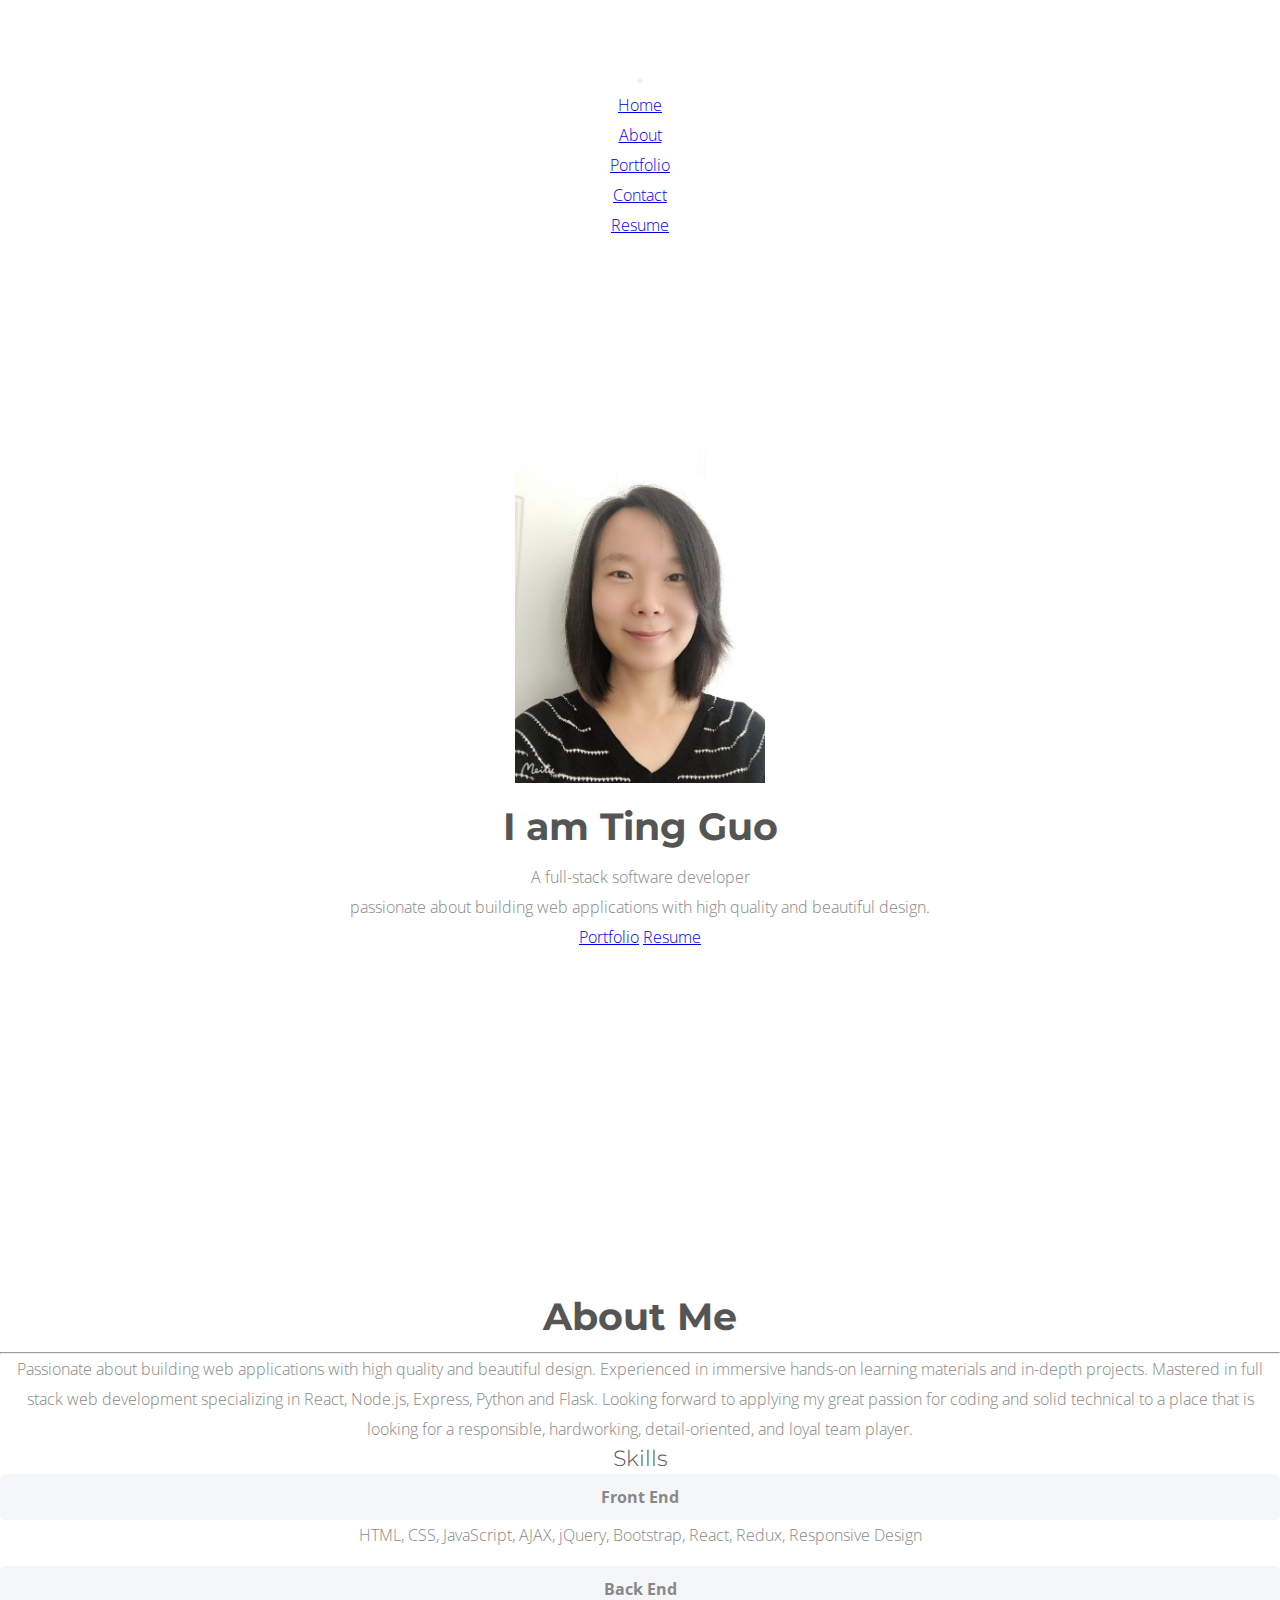
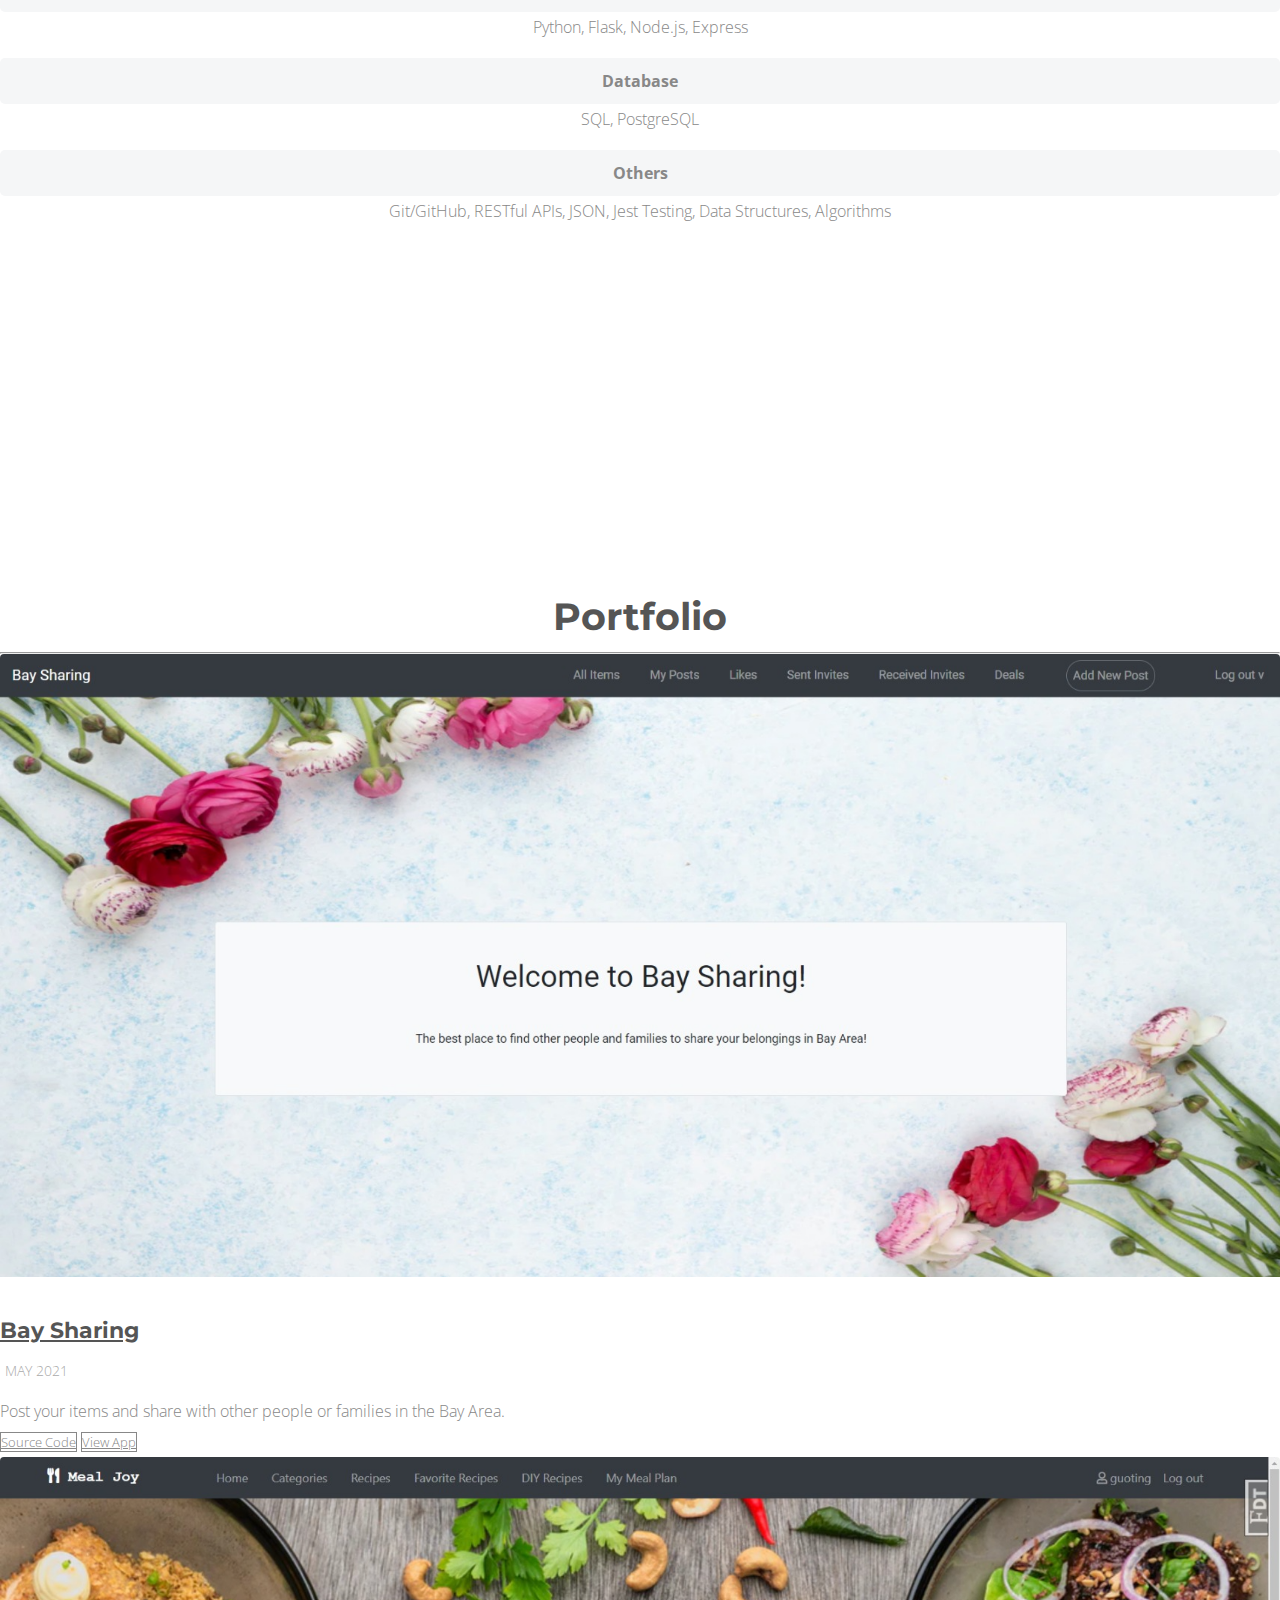
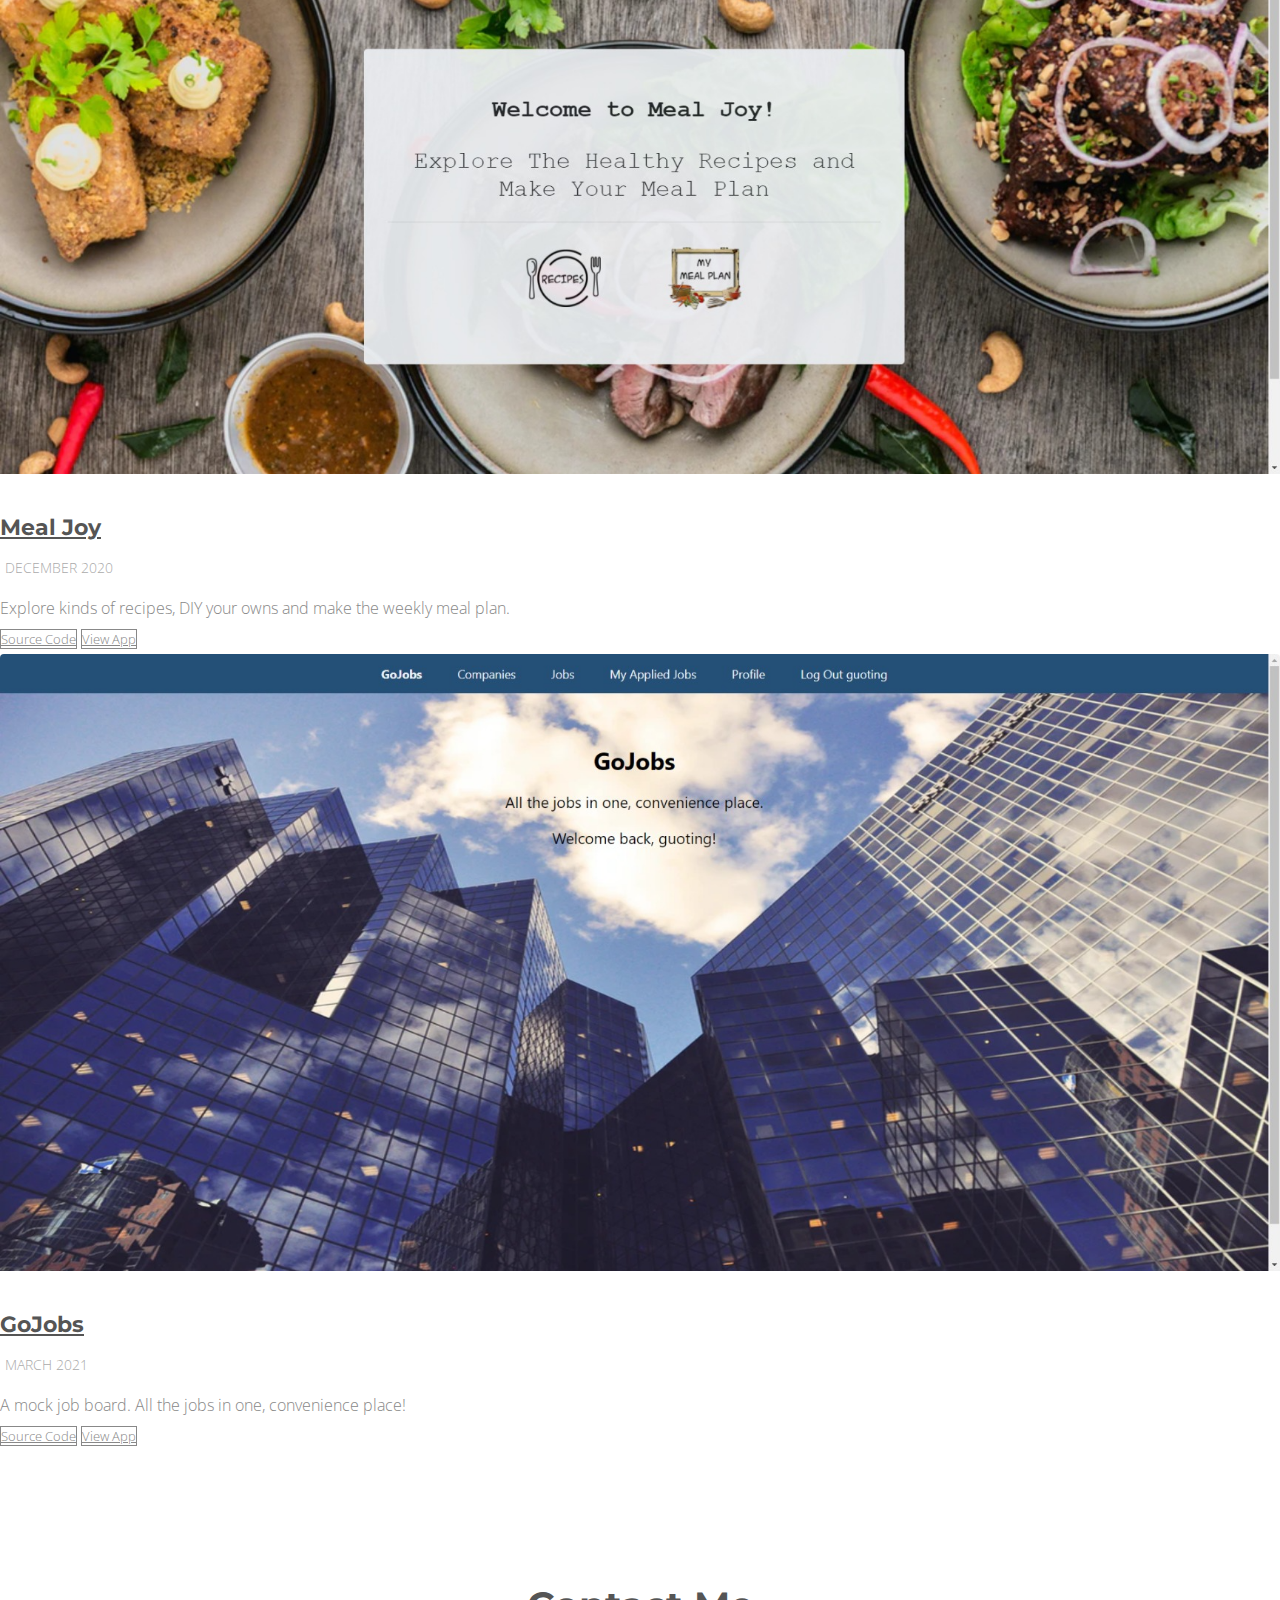
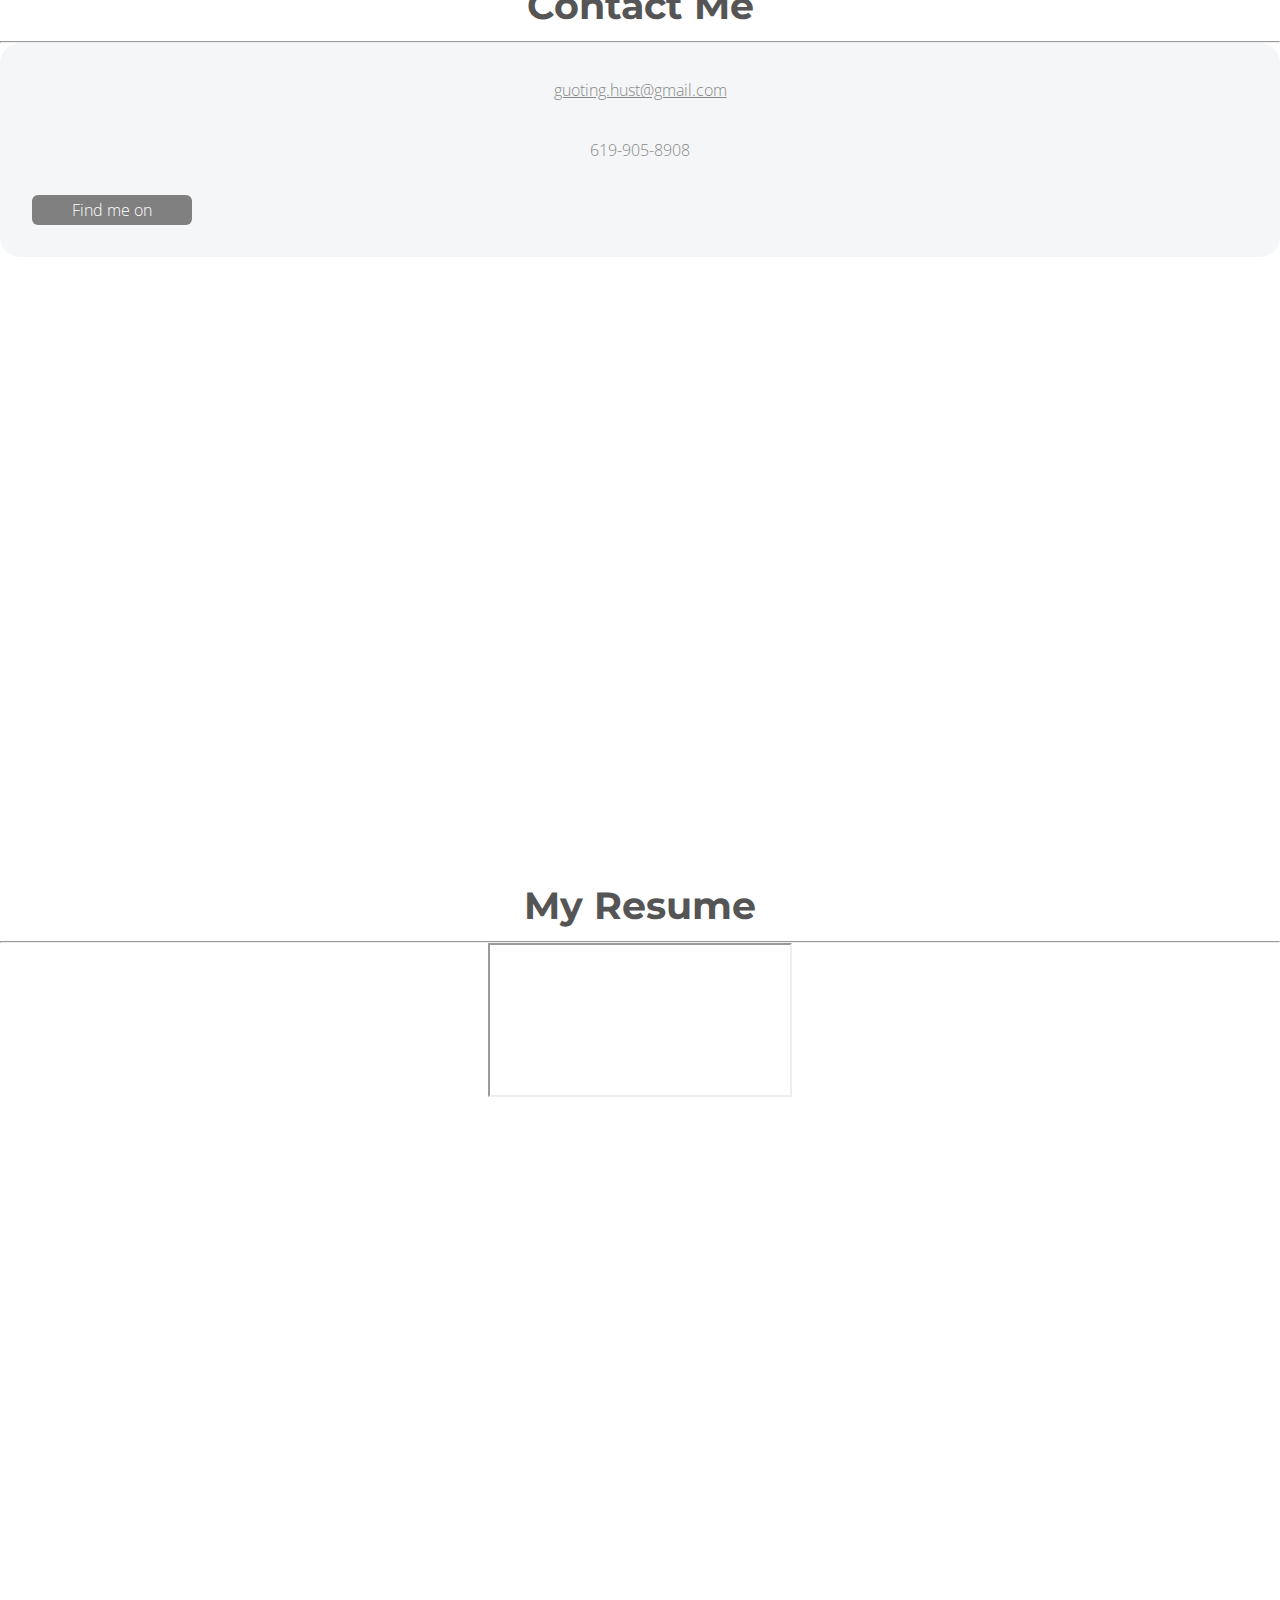
<file: index.html>
<!DOCTYPE html>
<html lang="en">

<head>
  <meta charset="UTF-8">
  <meta http-equiv="X-UA-Compatible" content="IE=edge">
  <meta name="viewport" content="width=device-width, initial-scale=1.0">
  <link rel="stylesheet" href="https://fonts.googleapis.com/css?family=Open+Sans:300,300i,400,600">
  <link rel="stylesheet" href="https://fonts.googleapis.com/css?family=Montserrat:300">
  <link rel="stylesheet" href="https://cdn.jsdelivr.net/npm/bootstrap@4.6.0/dist/css/bootstrap.min.css"
    integrity="sha384-B0vP5xmATw1+K9KRQjQERJvTumQW0nPEzvF6L/Z6nronJ3oUOFUFpCjEUQouq2+l" crossorigin="anonymous">
  <link rel="stylesheet" href="https://use.fontawesome.com/releases/v5.15.3/css/all.css"
    integrity="sha384-SZXxX4whJ79/gErwcOYf+zWLeJdY/qpuqC4cAa9rOGUstPomtqpuNWT9wdPEn2fk" crossorigin="anonymous">
  <link rel="stylesheet" href="style/style.css">
  <title>Ting Guo's Website</title>
</head>

<body data-spy="scroll" data-target=".navbar-collapse">
  <!-- Navbar ------------------------------------------->
  <nav class="navbar navbar-dark bg-dark fixed-top navbar-expand-md">
    <div class="container">
      <h1 class="navbar-brand font-weight-bold "><a href="#home">G.T.</a></h1>
      <button class="navbar-toggler" type="button" data-toggle="collapse" data-target="#navbarNav"
        aria-controls="navbarNav" aria-expanded="false" aria-label="Toggle navigation">
        <span class="navbar-toggler-icon"></span>
      </button>
      <div class="collapse navbar-collapse" id="navbarNav">
        <ul class="navbar-nav ml-auto">
          <li class="nav-item">
            <a class="nav-link" href="#home">Home</a>
          </li>
          <li class="nav-item">
            <a class="nav-link" href="#about">About</a>
          </li>
          <li class="nav-item">
            <a class="nav-link" href="#projects">Portfolio</a>
          </li>
          <li class="nav-item">
            <a class="nav-link" href="#contact">Contact</a>
          </li>
          <li class="nav-item">
            <a class="nav-link" href="#resume">Resume</a>
          </li>
        </ul>
      </div>
    </div>
  </nav>

  <!-- Home ----------------------------------------------->
  <div id="home" class="page">
    <div class="container">
      <div class="row">
        <div class="col-md-4 offset-md-4">
          <div class="portrait mb-3">
            <img src="images/myphoto/me.jpg" class="rounded-circle img-thumbnail">
          </div>
        </div>
        <div class="col-md-8 offset-md-2">
          <h2 class="">I am Ting Guo</h2>
          <div class="description mt-3">
            <p>A full-stack software developer</p>
            <p>passionate about building web applications with high quality and beautiful design.
            </p>
          </div>
          <div class="">
            <a class="btn btn-outline-secondary mx-2" href="#projects">Portfolio</a>
            <a class="btn btn-outline-secondary mx-2" href="#resume">Resume</a>
          </div>
        </div>
      </div>
    </div>
  </div>

  <!-- About ------------------------------------------>
  <div id="about" class="page">
    <div class="container">
      <h2>About Me</h2>
      <hr>
      <div class="row">
        <div class="col-md-8 offset-md-2">
          <div class="about-box">
            <p>Passionate about building web applications with high quality and beautiful design.
              Experienced in immersive hands-on learning materials and in-depth projects.
              Mastered in full stack web development specializing in React, Node.js, Express, Python and Flask.
              Looking forward to applying my great passion for coding and solid technical to a place that is
              looking for a responsible, hardworking, detail-oriented, and loyal team player.</p>
          </div>
        </div>
        <div class="col-md-8 offset-md-2">
          <div class="skill-box container text-left mt-4">
            <h4 class="text-center font-weight-bold">Skills</h4>
            <div class="row">
              <div class="col-lg-2 skilltitle">
                Front End
              </div>
              <div class="col-lg-10">
                HTML, CSS, JavaScript, AJAX, jQuery, Bootstrap, React, Redux, Responsive Design
              </div>
            </div>
            <div class="row">
              <div class="col-lg-2 skilltitle">
                Back End
              </div>
              <div class="col-lg-10">
                Python, Flask, Node.js, Express
              </div>
            </div>
            <div class="row">
              <div class="col-lg-2 skilltitle">
                Database
              </div>
              <div class="col-lg-10">
                SQL, PostgreSQL
              </div>
            </div>
            <div class="row">
              <div class="col-lg-2 skilltitle">
                Others
              </div>
              <div class="col-lg-10">
                Git/GitHub, RESTful APIs, JSON, Jest Testing, Data Structures, Algorithms
              </div>
            </div>
          </div>
        </div>
      </div>
    </div>
  </div>

  <!-- Portfolio -------------------------------------------->
  <div id="projects" class="portfolio-container page">
    <div class="container">
      <div class="row">
        <div class="col">
          <h2>Portfolio</h2>
          <hr>
        </div>
      </div>
      <div class="row">
        <!-- Bay Sharing ---------------------------------->
        <div class="col-md-6  col-lg-4 portfolio-box">
          <div class="portfolio-box-image">
            <a href="baysharing.html"><img src="images/portfolio/baysharing/1.png" alt=""></a>
          </div>
          <h3><a href="baysharing.html">Bay Sharing</a> <i class="fas fa-angle-right"></i></h3>
          <div class="portfolio-box-date"><i class="far fa-calendar"></i> May 2021</div>
          <p>
            Post your items and share with other
            people or families in the Bay Area.
          </p>
          <p class="mb-5">
            <a href="https://github.com/guoting1220/bay-sharing" target="_blank" class="btn btn-sm mr-1"
              role="button">Source Code</a>
            <a href="https://baysharing.surge.sh/" target="_blank" class="btn btn-sm" role="button">View App</a>
          </p>
        </div>

        <!-- Meal Joy ---------------------------------------->
        <div class="col-md-6  col-lg-4 portfolio-box">
          <div class="portfolio-box-image">
            <a href="mealjoy.html"><img src="images/portfolio/mealjoy/1.png" alt=""></a>
          </div>
          <h3><a href="mealjoy.html">Meal Joy</a> <i class="fas fa-angle-right"></i></h3>
          <div class="portfolio-box-date"><i class="far fa-calendar"></i> December 2020</div>
          <p>
            Explore kinds of recipes, DIY your owns and make the weekly meal plan.
          </p>
          <p class="mb-5">
            <a href="https://github.com/guoting1220/meal-joy" target="_blank" class="btn btn-sm mr-1"
              role="button">Source Code</a>
            <a href="https://capstone-1-meal-plan.herokuapp.com" target="_blank" class="btn btn-sm" role="button">View
              App</a>
          </p>
        </div>

        <!-- GoJobs --------------------------------------------->
        <div class="col-md-6  col-lg-4 portfolio-box">
          <div class="portfolio-box-image">
            <a href="gojobs.html"><img src="images/portfolio/gojobs/1.png" alt=""></a>
          </div>
          <h3><a href="gojobs.html">GoJobs</a> <i class="fas fa-angle-right"></i></h3>
          <div class="portfolio-box-date"><i class="far fa-calendar"></i> March 2021</div>
          <p>A mock job board. All the jobs in one, convenience place!
          </p>
          <p class="mb-5">
            <a href="https://github.com/guoting1220/react-fullstack-gojobs" target="_blank" class="btn btn-sm mr-1"
              role="button">Source Code</a>
            <a href="https://gojobs.surge.sh/" target="_blank" class="btn btn-sm" role="button">View App</a>
          </p>
        </div>
      </div>
    </div>
  </div>


  <!-- Contact ------------------------------------------>
  <div id="contact" class="page">
    <div class="container">
      <div class="row">
        <div class="col">
          <h2>Contact Me</h2>
          <hr>
        </div>
      </div>

      <div class="row">
        <div class="contactCard col-md-8 offset-md-2">
            <div class="row">
              <div class="col-md-4 offset-md-1">
                <i class="fas fa-envelope fa-2x"></i>
              </div>
              <div class="col-md-6 email">
                <a href="mailto:guoting.hust@gmail.com">guoting.hust@gmail.com</a>
              </div>
            </div>
            <br>

            <div class="row">
              <div class="col-md-4 offset-md-1">
                <i class="fas fa-phone-alt fa-2x"></i>
              </div>
              <div class="col-md-6">
                619-905-8908
              </div>
            </div>
            <br>

            <div class="row align-items-center">
              <div class="col-md-4 offset-md-1 mb-2">
                <div id="findme" class="mx-auto">Find me on</div>
              </div>
              <div class="col-md-6">
                <div class="row">
                  <div class="col-md-3 offset-md-3 mb-2">
                    <a href="https://github.com/guoting1220" target="_blank">
                      <i class="fab fa-github fa-3x text-dark"></i>
                    </a>
                  </div>
                  <div class="col-md-3">
                    <a href="https://www.linkedin.com/in/guoting1220/" target="_blank">
                      <i class="fab fa-linkedin fa-3x"></i>
                    </a>
                  </div>
                </div>
              </div>
            </div>
        </div>
      </div>
    </div>
  </div>

  <!-- Resume ------------------------------------------>
  <div id="resume" class="page">
    <div class="container">
      <div class="row">
        <div class="col">
          <h2>My Resume</h2>
          <hr>
        </div>
      </div>
      <div class="row">
        <div class="col-md-8 offset-md-2 mb-3">
          <div class="embed-responsive embed-responsive-1by1">
            <iframe class="embed-responsive-item" src="images/ting_guo_resume.pdf"></iframe>
          </div>
          <!-- <embed src="images/ting_guo_resume.pdf"> -->
        </div>
      </div>
    </div>
  </div>


  <script src="https://code.jquery.com/jquery-3.5.1.slim.min.js"
    integrity="sha384-DfXdz2htPH0lsSSs5nCTpuj/zy4C+OGpamoFVy38MVBnE+IbbVYUew+OrCXaRkfj"
    crossorigin="anonymous"></script>
  <script src="https://cdn.jsdelivr.net/npm/bootstrap@4.6.0/dist/js/bootstrap.bundle.min.js"
    integrity="sha384-Piv4xVNRyMGpqkS2by6br4gNJ7DXjqk09RmUpJ8jgGtD7zP9yug3goQfGII0yAns"
    crossorigin="anonymous"></script>
</body>


</html>
</file>
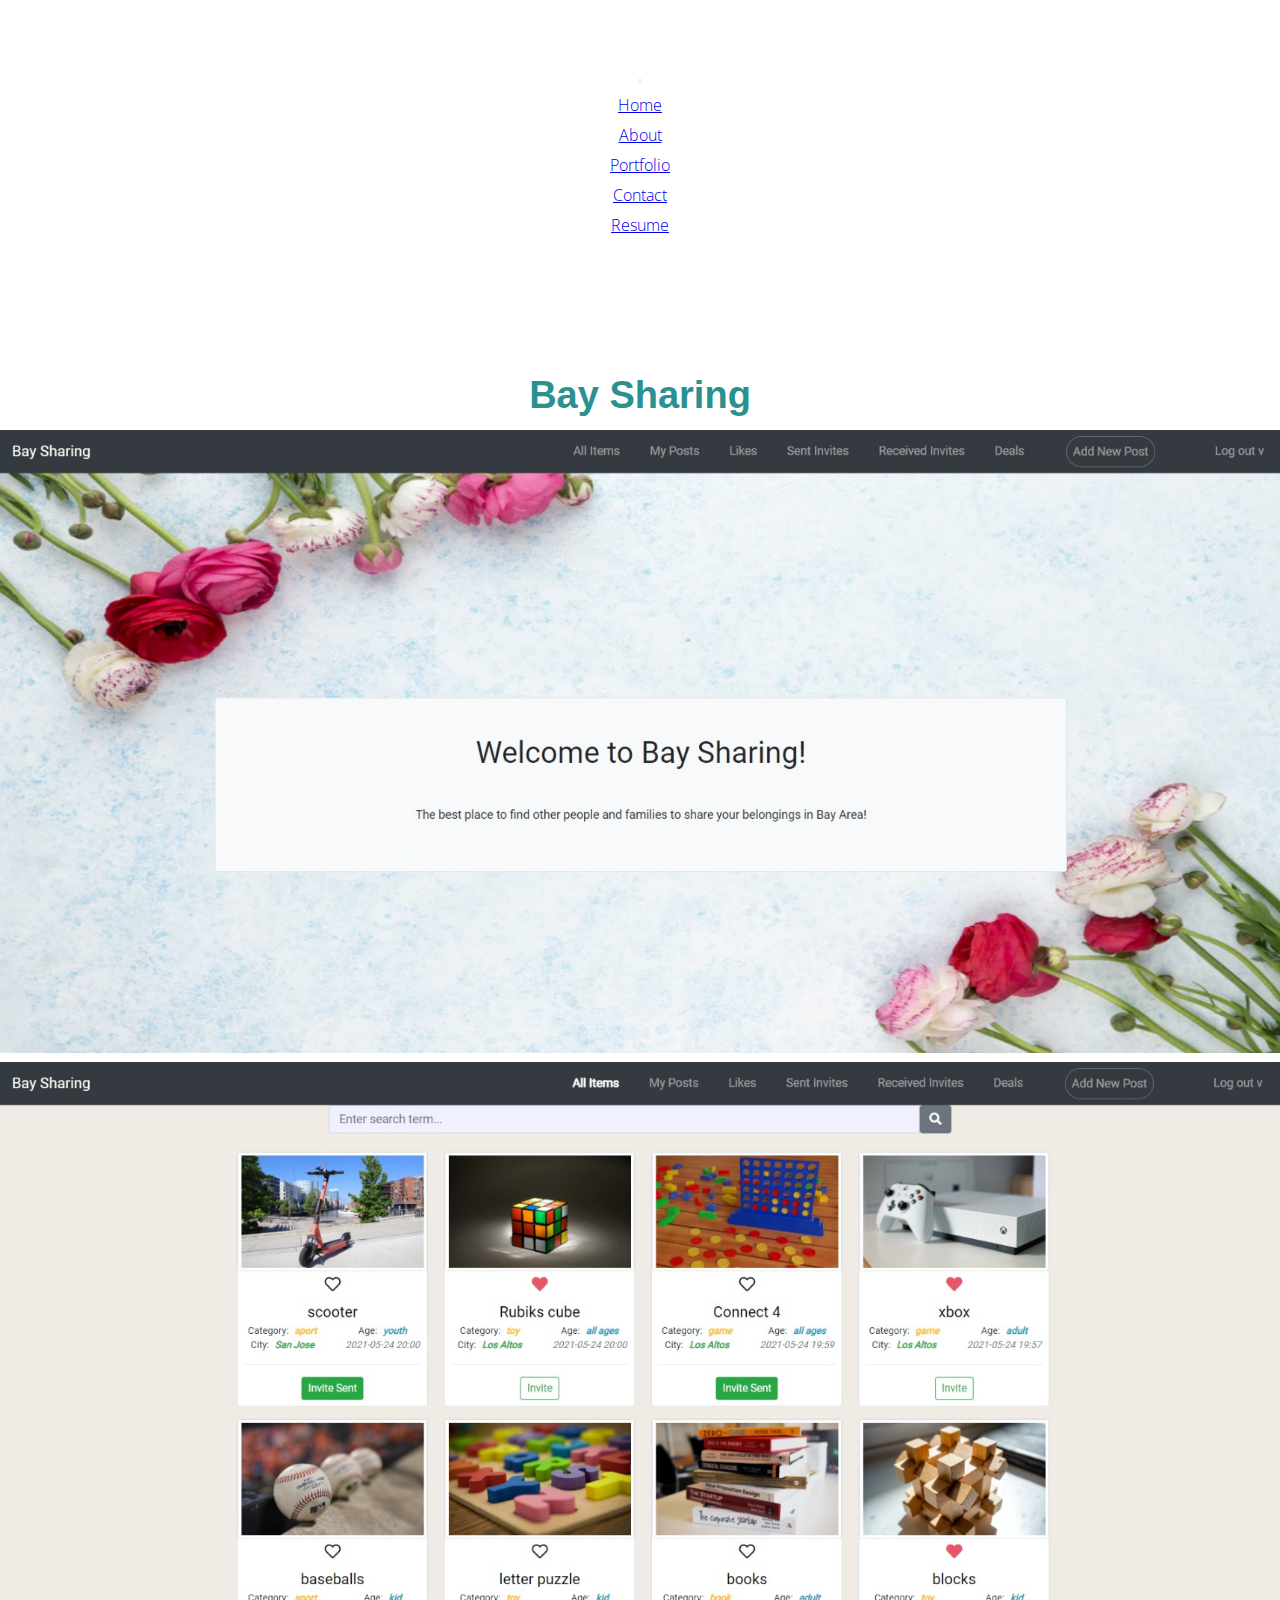
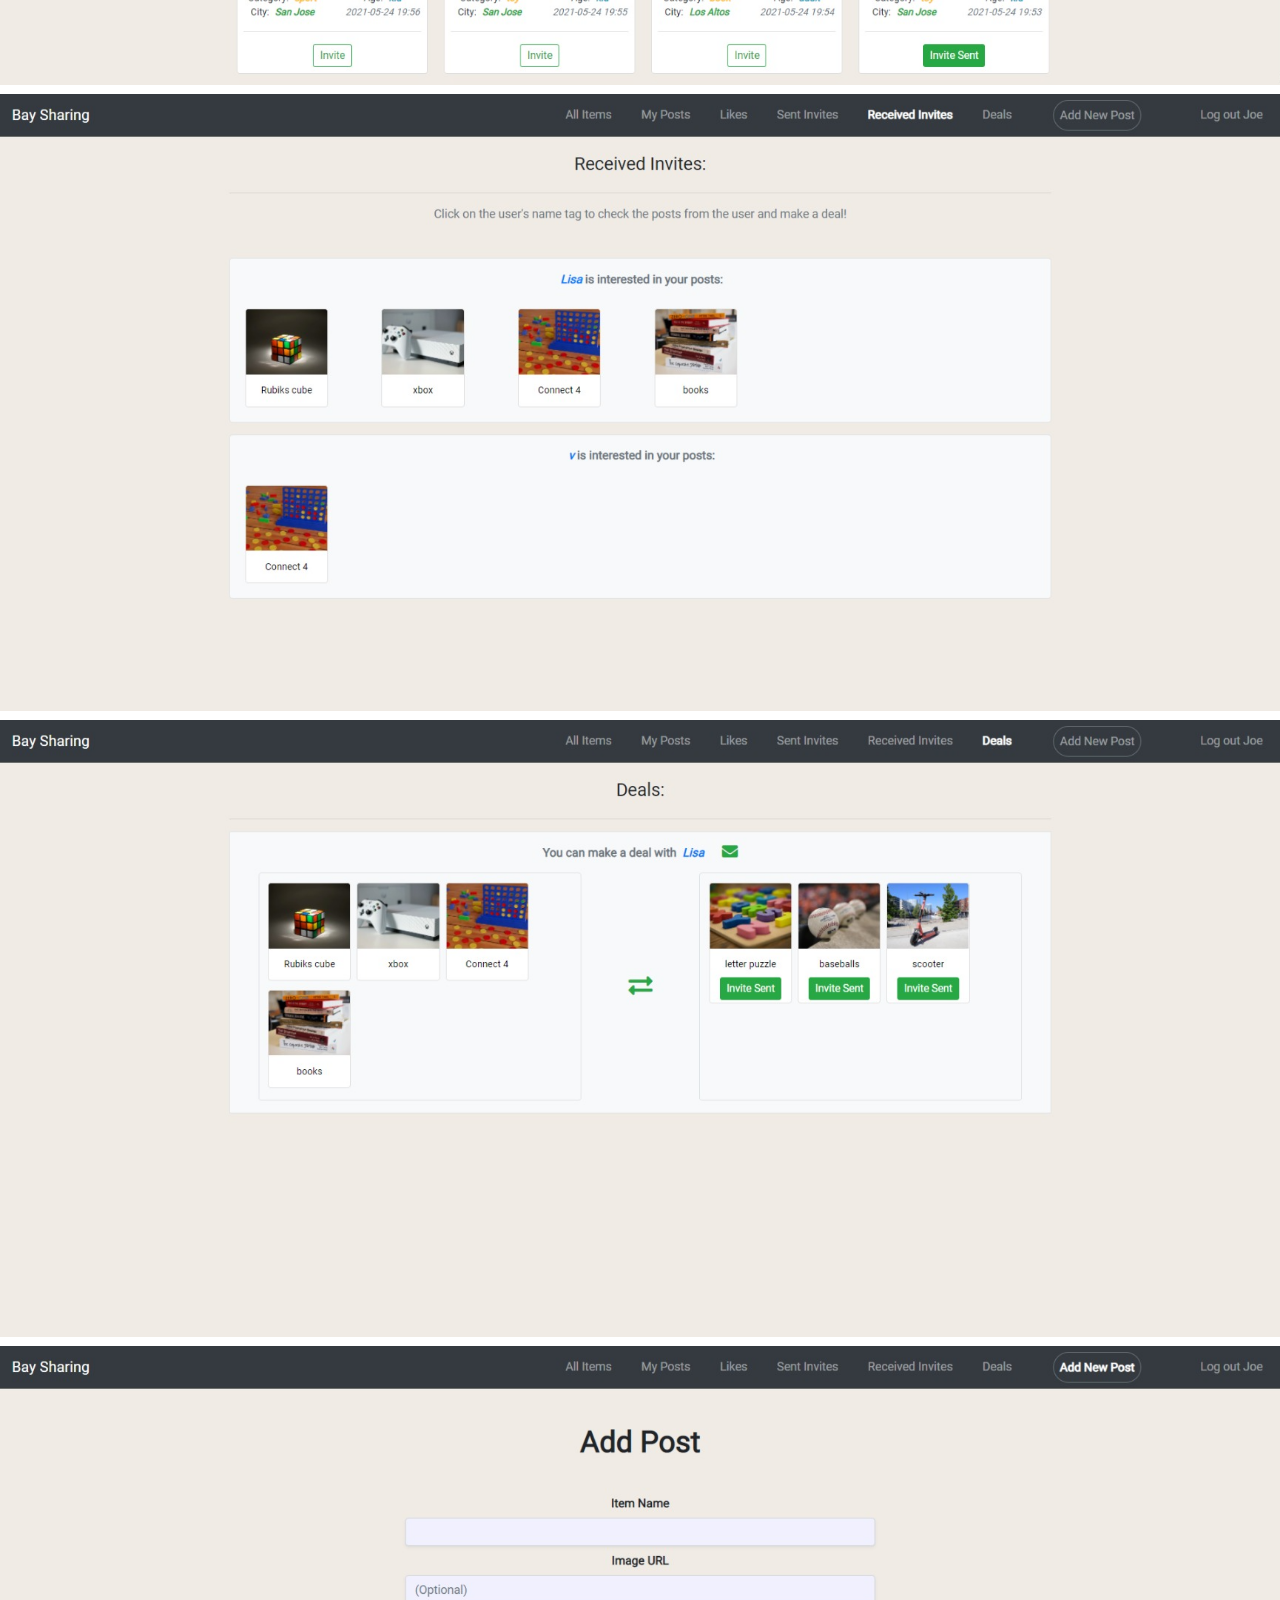
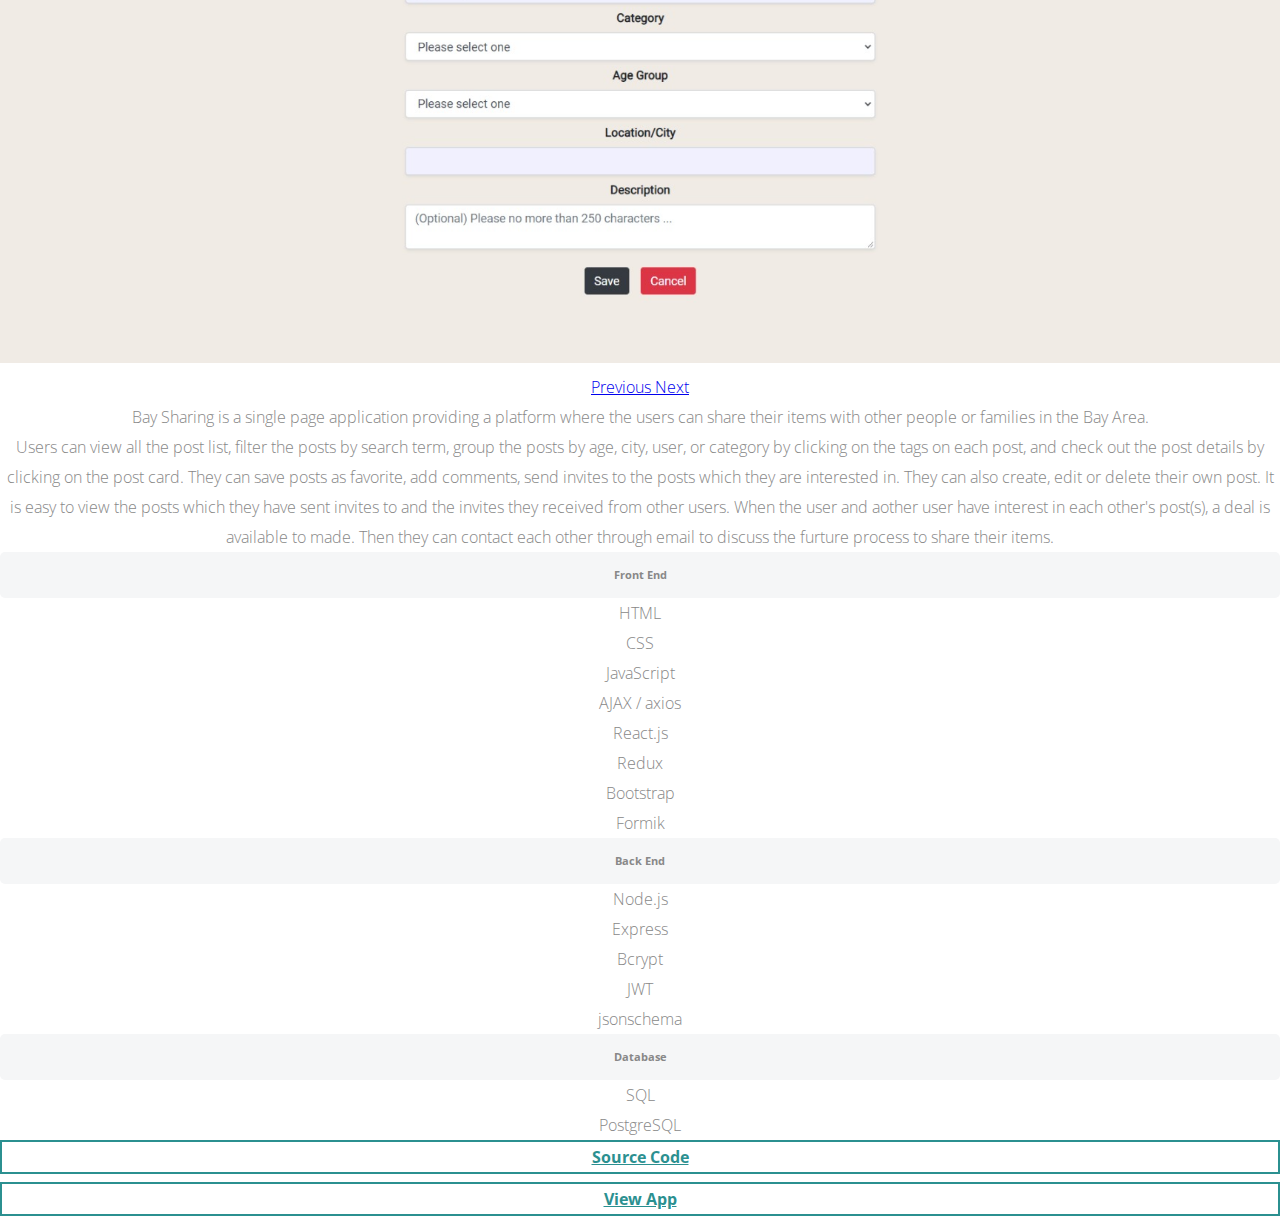
<file: baysharing.html>
<!DOCTYPE html>
<html lang="en">

<head>
  <meta charset="UTF-8">
  <meta http-equiv="X-UA-Compatible" content="IE=edge">
  <meta name="viewport" content="width=device-width, initial-scale=1.0">
  <link rel="stylesheet" href="https://fonts.googleapis.com/css?family=Open+Sans:300,300i,400,600">
  <link rel="stylesheet" href="https://fonts.googleapis.com/css?family=Montserrat:300">
  <link rel="stylesheet" href="https://cdn.jsdelivr.net/npm/bootstrap@4.6.0/dist/css/bootstrap.min.css"
    integrity="sha384-B0vP5xmATw1+K9KRQjQERJvTumQW0nPEzvF6L/Z6nronJ3oUOFUFpCjEUQouq2+l" crossorigin="anonymous">
  <link rel="stylesheet" href="https://use.fontawesome.com/releases/v5.15.3/css/all.css"
    integrity="sha384-SZXxX4whJ79/gErwcOYf+zWLeJdY/qpuqC4cAa9rOGUstPomtqpuNWT9wdPEn2fk" crossorigin="anonymous">
  <link rel="stylesheet" href="style/style.css">
  <title>Portfolio - Bay Sharing</title>
</head>

<body data-spy="scroll" data-target=".navbar-collapse" data-offset="0">
  <nav class="navbar navbar-dark bg-dark fixed-top navbar-expand-md">
    <div class="container">
      <h1 class="navbar-brand font-weight-bold "><a href="index.html">G.T.</a></h1>
      <button class="navbar-toggler" type="button" data-toggle="collapse" data-target="#navbarNav"
        aria-controls="navbarNav" aria-expanded="false" aria-label="Toggle navigation">
        <span class="navbar-toggler-icon"></span>
      </button>
      <div class="collapse navbar-collapse" id="navbarNav">
        <ul class="navbar-nav ml-auto">
          <li class="nav-item">
            <a class="nav-link" href="index.html#home">Home</a>
          </li>
          <li class="nav-item">
            <a class="nav-link" href="index.html#about">About</a>
          </li>
          <li class="nav-item">
            <a class="nav-link" href="index.html#projects">Portfolio</a>
          </li>         
          <li class="nav-item">
            <a class="nav-link" href="index.html#contact">Contact</a>
          </li> <li class="nav-item">
            <a class="nav-link" href="index.html#resume">Resume</a>
          </li>
        </ul>
      </div>
    </div>
  </nav>

  <div class="page portfolio-subpage">
    <div class="container">
      <div class="row">
        <div class="col-md-8 offset-md-2">
          <h2>Bay Sharing</h2>
        </div>

        <div class="col-md-8 offset-md-2">
          <div id="bay-sharing-snapshots" class="carousel slide" data-ride="carousel">
            <ol class="carousel-indicators">
              <li data-target="#bay-sharing-snapshots" data-slide-to="0" class="active"></li>
              <li data-target="#bay-sharing-snapshots" data-slide-to="1"></li>
              <li data-target="#bay-sharing-snapshots" data-slide-to="2"></li>
              <li data-target="#bay-sharing-snapshots" data-slide-to="3"></li>
              <li data-target="#bay-sharing-snapshots" data-slide-to="4"></li>
            </ol>
            <div class="carousel-inner">
              <div class="carousel-item active">
                <img src="images/portfolio/baysharing/1.png" class="d-block w-100" alt="...">
              </div>
              <div class="carousel-item">
                <img src="images/portfolio/baysharing/2.png" class="d-block w-100" alt="...">
              </div>
              <div class="carousel-item">
                <img src="images/portfolio/baysharing/3.png" class="d-block w-100" alt="...">
              </div>
              <div class="carousel-item">
                <img src="images/portfolio/baysharing/4.png" class="d-block w-100" alt="...">
              </div>
              <div class="carousel-item">
                <img src="images/portfolio/baysharing/5.png" class="d-block w-100" alt="...">
              </div>
            </div>
            <a class="carousel-control-prev" href="#bay-sharing-snapshots" role="button" data-slide="prev">
              <span class="carousel-control-prev-icon" aria-hidden="true"></span>
              <span class="sr-only">Previous</span>
            </a>
            <a class="carousel-control-next" href="#bay-sharing-snapshots" role="button" data-slide="next">
              <span class="carousel-control-next-icon" aria-hidden="true"></span>
              <span class="sr-only">Next</span>
            </a>
          </div>
        </div>

        <div class="col-md-8 offset-md-2 text-left mt-3">
          <p>Bay Sharing is a single page application providing a platform where the users can share their items with
            other people or
            families in the Bay Area.</p>
          <p>
            Users can view all the post list, filter the posts by search term, group the posts by age, city, user, or
            category by clicking on the tags on each post, and check out the post details by clicking on the post card.
            They can save posts as favorite, add comments, send invites to the posts which they are interested in. They
            can also create, edit or delete their own post. It is easy to view the posts which they have sent invites to
            and the invites they received from other users. When the user and aother user have interest in each other's
            post(s), a deal is available to made. Then they can contact each other through email to discuss the furture
            process to share their items.
          </p>
        </div>

        <div class="col-md-8 offset-md-2 text-left mt-3">
          <div class="row">
            <div class="col-4">
              <h6 class="skilltitle">Front End</h6>
              <ul>
                <li>HTML</li>
                <li>CSS</li>
                <li>JavaScript</li>
                <li>AJAX / axios</li>
                <li>React.js</li>
                <li>Redux</li>
                <li>Bootstrap</li>
                <li>Formik</li>
              </ul>
            </div>

            <div class="col-4">
              <h6 class="skilltitle">Back End</h6>
              <ul>
                <li>Node.js</li>
                <li>Express</li>
                <li>Bcrypt</li>
                <li>JWT</li>
                <li>jsonschema</li>
              </ul>
            </div>

            <div class="col-4">
              <h6 class="skilltitle">Database</h6>
              <ul>
                <li>SQL</li>
                <li>PostgreSQL</li>
              </ul>
            </div>
          </div>
        </div>

        <div class="col-md-8 offset-md-2 mt-3">
          <div class="row">
            <a href="https://github.com/guoting1220/bay-sharing" class="col-md-5 linkBtn btn btn-sm" target="_blank"
              role="button">Source Code</a>
            <a href="https://baysharing.surge.sh/" class="col-md-5 offset-md-2 linkBtn btn btn-sm" target="_blank">View
              App</a>
          </div>
        </div>
      </div>
    </div>
  </div>


  <script src="https://code.jquery.com/jquery-3.5.1.slim.min.js"
    integrity="sha384-DfXdz2htPH0lsSSs5nCTpuj/zy4C+OGpamoFVy38MVBnE+IbbVYUew+OrCXaRkfj"
    crossorigin="anonymous"></script>
  <script src="https://cdn.jsdelivr.net/npm/bootstrap@4.6.0/dist/js/bootstrap.bundle.min.js"
    integrity="sha384-Piv4xVNRyMGpqkS2by6br4gNJ7DXjqk09RmUpJ8jgGtD7zP9yug3goQfGII0yAns"
    crossorigin="anonymous"></script>
</body>


</html>
</file>
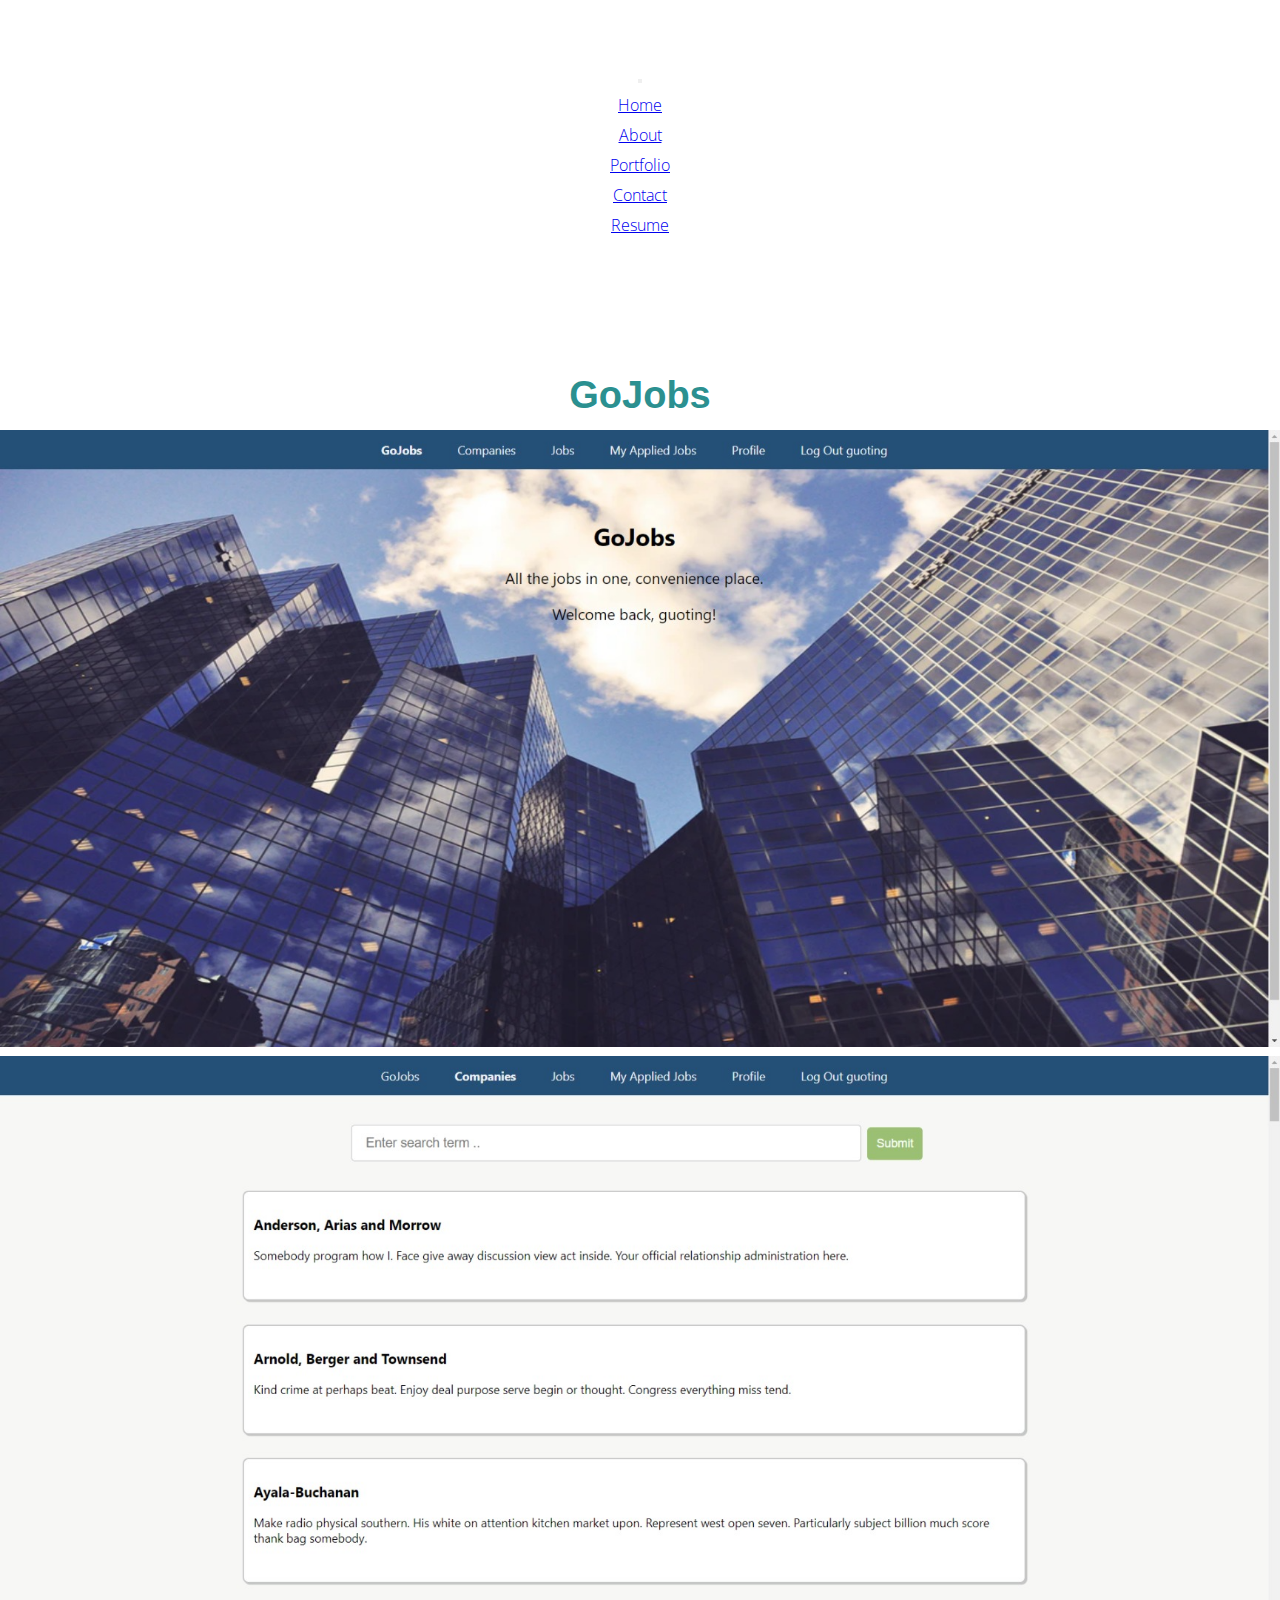
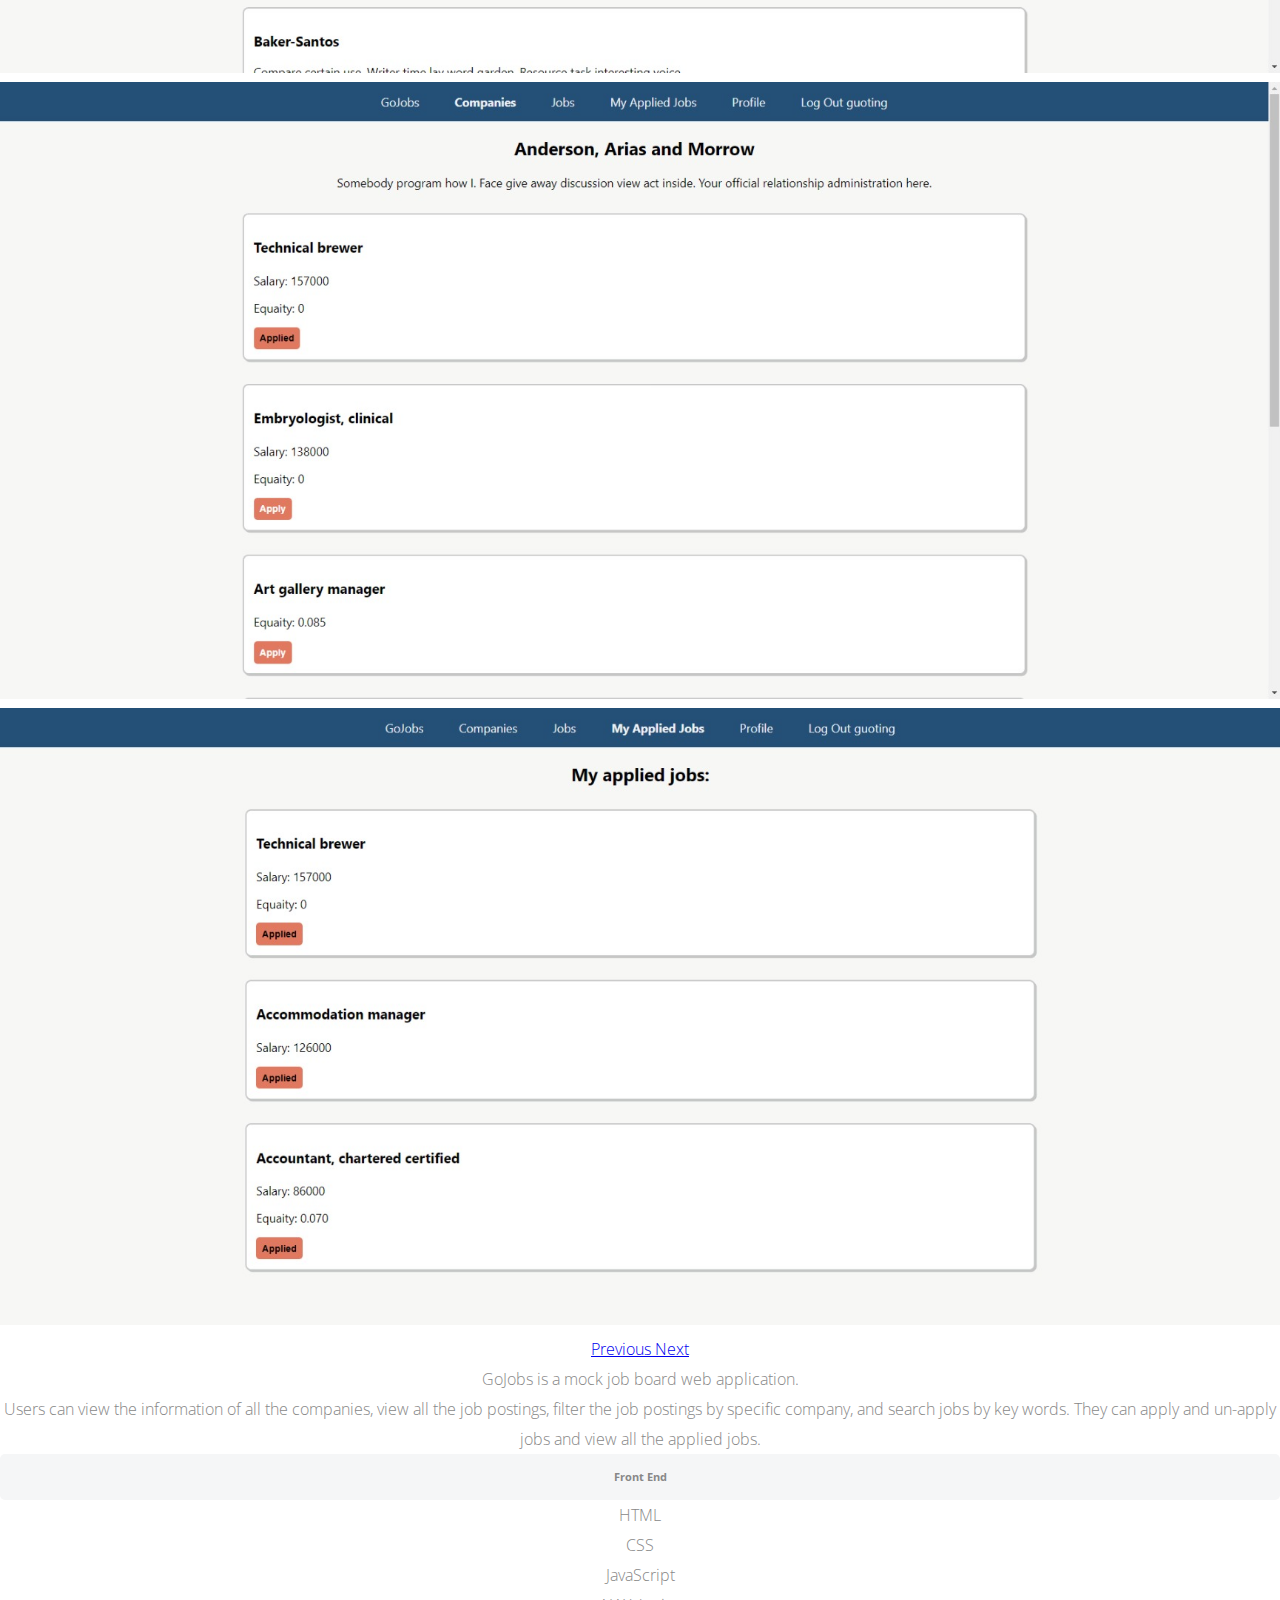
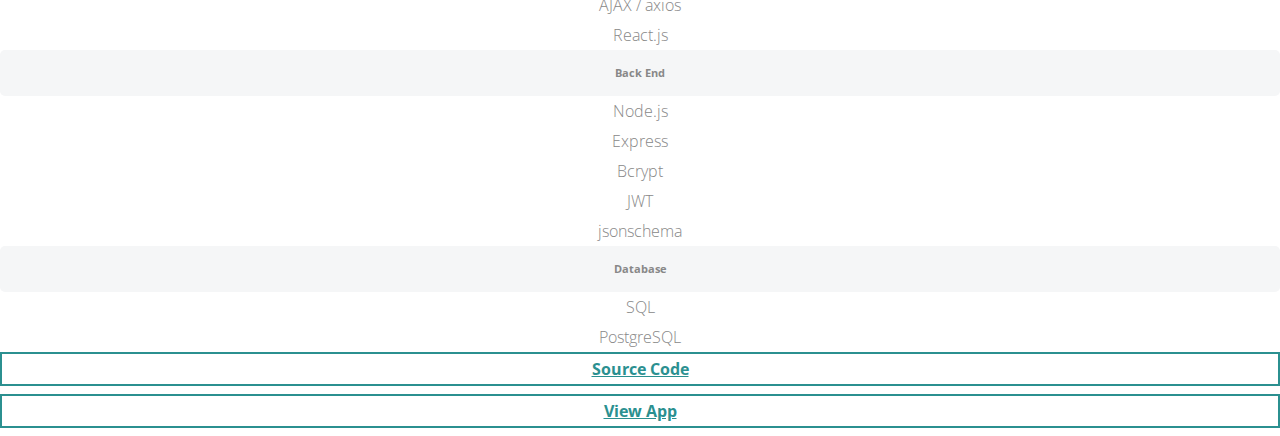
<file: gojobs.html>
<!DOCTYPE html>
<html lang="en">

<head>
  <meta charset="UTF-8">
  <meta http-equiv="X-UA-Compatible" content="IE=edge">
  <meta name="viewport" content="width=device-width, initial-scale=1.0">
  <link rel="stylesheet" href="https://fonts.googleapis.com/css?family=Open+Sans:300,300i,400,600">
  <link rel="stylesheet" href="https://fonts.googleapis.com/css?family=Montserrat:300">
  <link rel="stylesheet" href="https://cdn.jsdelivr.net/npm/bootstrap@4.6.0/dist/css/bootstrap.min.css"
    integrity="sha384-B0vP5xmATw1+K9KRQjQERJvTumQW0nPEzvF6L/Z6nronJ3oUOFUFpCjEUQouq2+l" crossorigin="anonymous">
  <link rel="stylesheet" href="https://use.fontawesome.com/releases/v5.15.3/css/all.css"
    integrity="sha384-SZXxX4whJ79/gErwcOYf+zWLeJdY/qpuqC4cAa9rOGUstPomtqpuNWT9wdPEn2fk" crossorigin="anonymous">
  <link rel="stylesheet" href="style/style.css">
  <title>Portfolio - GoJobs</title>
</head>

<body data-spy="scroll" data-target=".navbar-collapse" data-offset="0">
  <nav class="navbar navbar-dark bg-dark fixed-top navbar-expand-md">
    <div class="container">
      <h1 class="navbar-brand font-weight-bold "><a href="index.html">G.T.</a></h1>
      <button class="navbar-toggler" type="button" data-toggle="collapse" data-target="#navbarNav"
        aria-controls="navbarNav" aria-expanded="false" aria-label="Toggle navigation">
        <span class="navbar-toggler-icon"></span>
      </button>
      <div class="collapse navbar-collapse" id="navbarNav">
        <ul class="navbar-nav ml-auto">
          <li class="nav-item">
            <a class="nav-link" href="index.html#home">Home</a>
          </li>
          <li class="nav-item">
            <a class="nav-link" href="index.html#about">About</a>
          </li>
          <li class="nav-item">
            <a class="nav-link" href="index.html#projects">Portfolio</a>
          </li>
          <li class="nav-item">
            <a class="nav-link" href="index.html#contact">Contact</a>
          </li>
          <li class="nav-item">
            <a class="nav-link" href="index.html#resume">Resume</a>
          </li>
        </ul>
      </div>
    </div>
  </nav>

  <div class="page portfolio-subpage">
    <div class="container">
      <div class="row">
        <div class="col-md-8 offset-md-2">
          <h2>GoJobs</h2>
        </div>

        <div class="col-md-8 offset-md-2">
          <div id="gojobs-snapshots" class="carousel slide" data-ride="carousel">
            <ol class="carousel-indicators">
              <li data-target="#gojobs-snapshots" data-slide-to="0" class="active"></li>
              <li data-target="#gojobs-snapshots" data-slide-to="1"></li>
              <li data-target="#gojobs-snapshots" data-slide-to="2"></li>
              <li data-target="#gojobs-snapshots" data-slide-to="3"></li>
            </ol>
            <div class="carousel-inner">
              <div class="carousel-item active">
                <img src="images/portfolio/gojobs/1.png" class="d-block w-100" alt="...">
              </div>
              <div class="carousel-item">
                <img src="images/portfolio/gojobs/2.png" class="d-block w-100" alt="...">
              </div>
              <div class="carousel-item">
                <img src="images/portfolio/gojobs/3.png" class="d-block w-100" alt="...">
              </div>
              <div class="carousel-item">
                <img src="images/portfolio/gojobs/4.png" class="d-block w-100" alt="...">
              </div>
            </div>
            <a class="carousel-control-prev" href="#gojobs-snapshots" role="button" data-slide="prev">
              <span class="carousel-control-prev-icon" aria-hidden="true"></span>
              <span class="sr-only">Previous</span>
            </a>
            <a class="carousel-control-next" href="#gojobs-snapshots" role="button" data-slide="next">
              <span class="carousel-control-next-icon" aria-hidden="true"></span>
              <span class="sr-only">Next</span>
            </a>
          </div>
        </div>

        <div class="col-md-8 offset-md-2 text-left mt-3">
          <p>GoJobs is a mock job board web application.</p>
          <p>
            Users can view the information of all the companies, view all the job postings, filter the job postings by specific company, and search jobs by key words. They can apply and un-apply jobs and view all the applied jobs.
          </p>
        </div>

        <div class="col-md-8 offset-md-2 text-left mt-3">
          <div class="row">
            <div class="col-4">
              <h6 class="skilltitle">Front End</h6>
              <ul>
                <li>HTML</li>
                <li>CSS</li>
                <li>JavaScript</li>
                <li>AJAX / axios</li>
                <li>React.js</li>            
              </ul>
            </div>

            <div class="col-4">
              <h6 class="skilltitle">Back End</h6>
              <ul>
                <li>Node.js</li>
                <li>Express</li>
                <li>Bcrypt</li>
                <li>JWT</li>
                <li>jsonschema</li>
              </ul>
            </div>

            <div class="col-4">
              <h6 class="skilltitle">Database</h6>
              <ul>
                <li>SQL</li>
                <li>PostgreSQL</li>
              </ul>
            </div>
          </div>
        </div>

        <div class="col-md-8 offset-md-2 mt-3">
          <div class="row">
            <a href="https://github.com/guoting1220/react-fullstack-gojobs" class="col-md-5 linkBtn btn btn-sm" target="_blank"
              role="button">Source Code</a>
            <a href="https://gojobs.surge.sh/" class="col-md-5 offset-md-2 linkBtn btn btn-sm" target="_blank">View
              App</a>
          </div>
        </div>
      </div>
    </div>
  </div>


  <script src="https://code.jquery.com/jquery-3.5.1.slim.min.js"
    integrity="sha384-DfXdz2htPH0lsSSs5nCTpuj/zy4C+OGpamoFVy38MVBnE+IbbVYUew+OrCXaRkfj"
    crossorigin="anonymous"></script>
  <script src="https://cdn.jsdelivr.net/npm/bootstrap@4.6.0/dist/js/bootstrap.bundle.min.js"
    integrity="sha384-Piv4xVNRyMGpqkS2by6br4gNJ7DXjqk09RmUpJ8jgGtD7zP9yug3goQfGII0yAns"
    crossorigin="anonymous"></script>
</body>


</html>
</file>
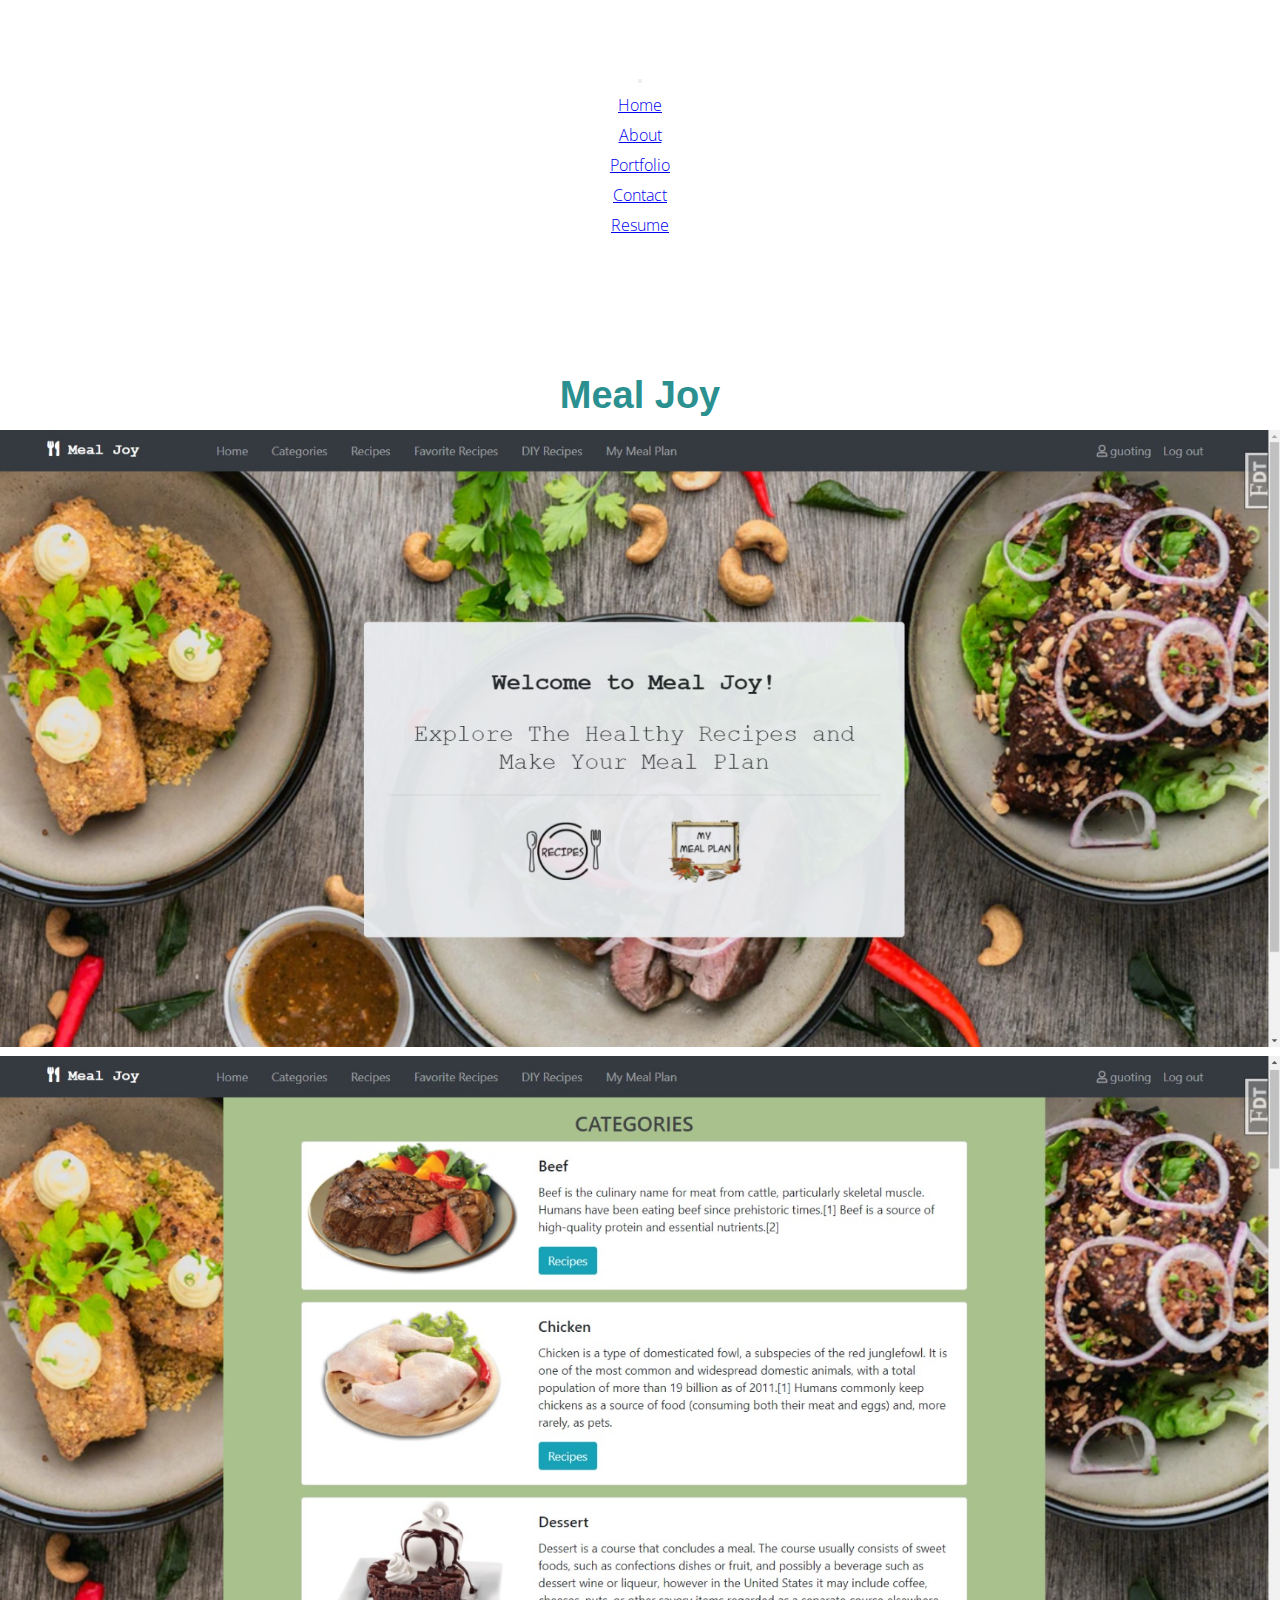
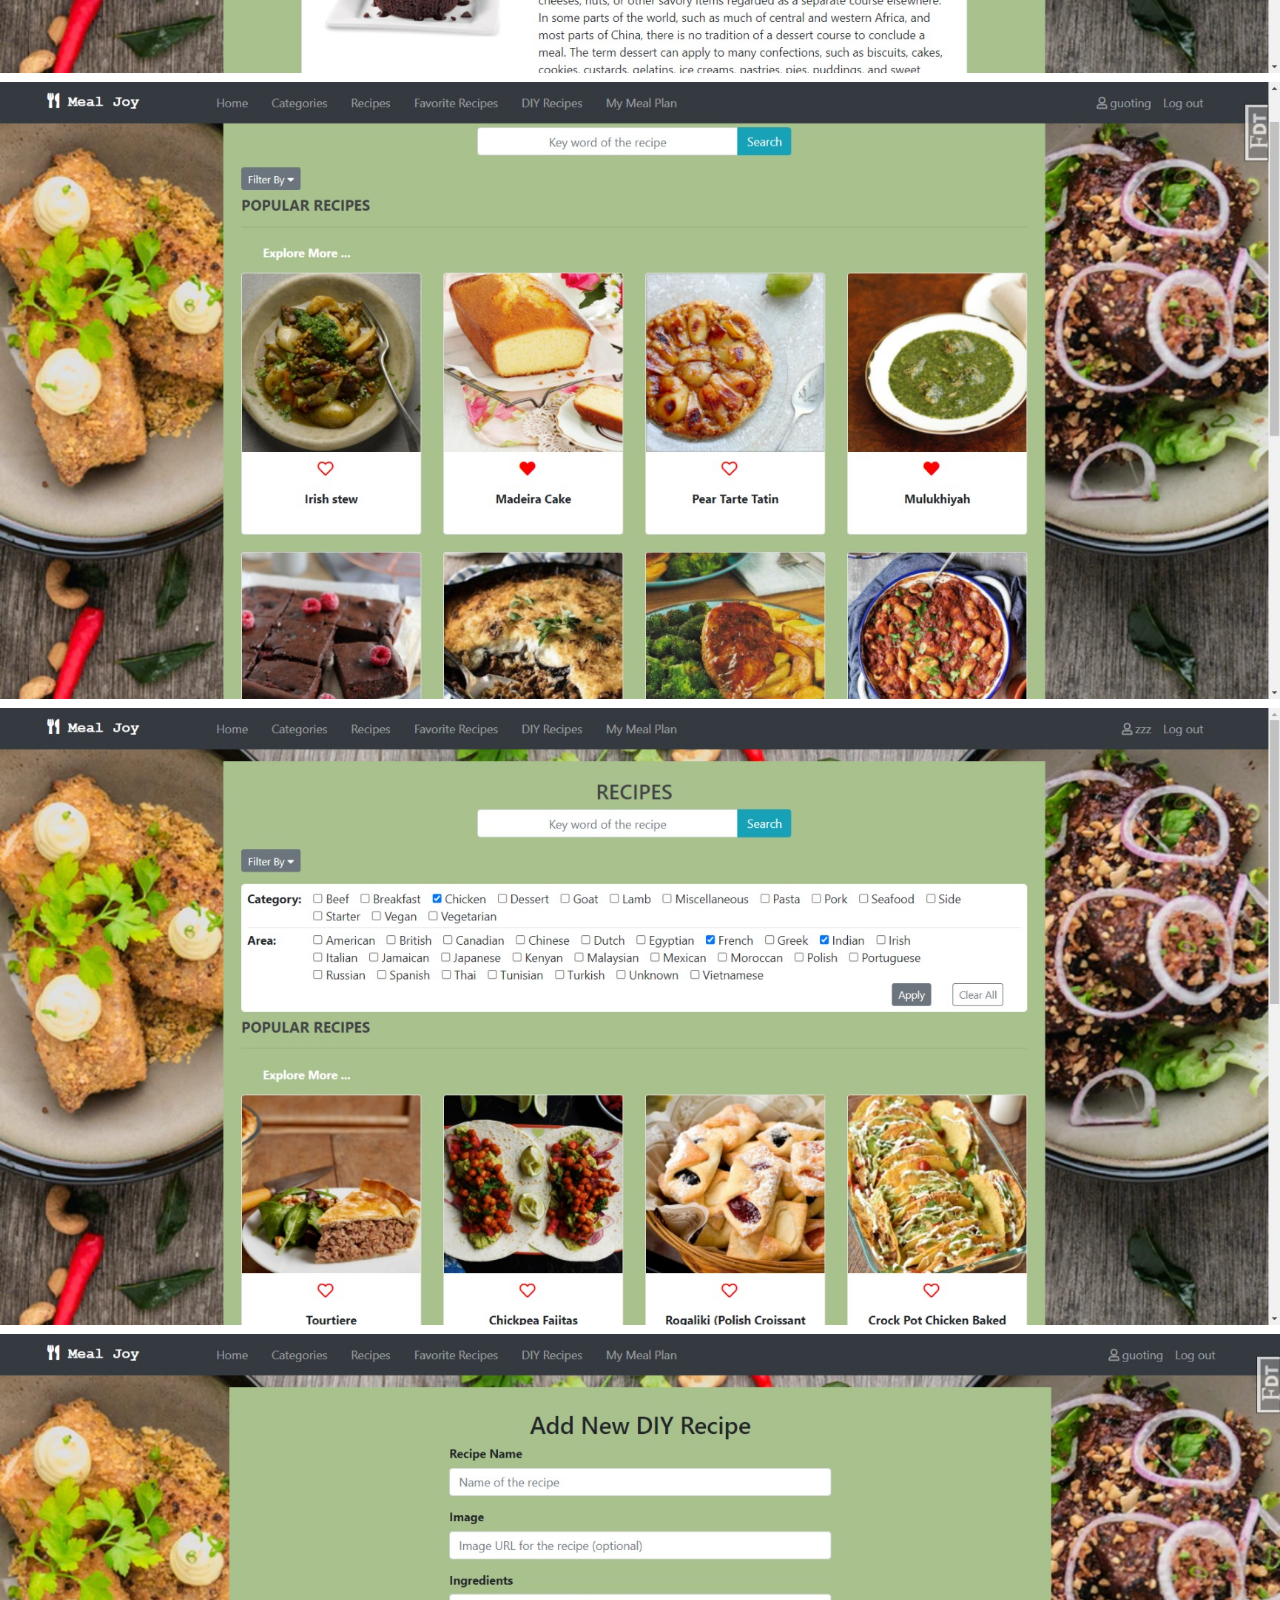
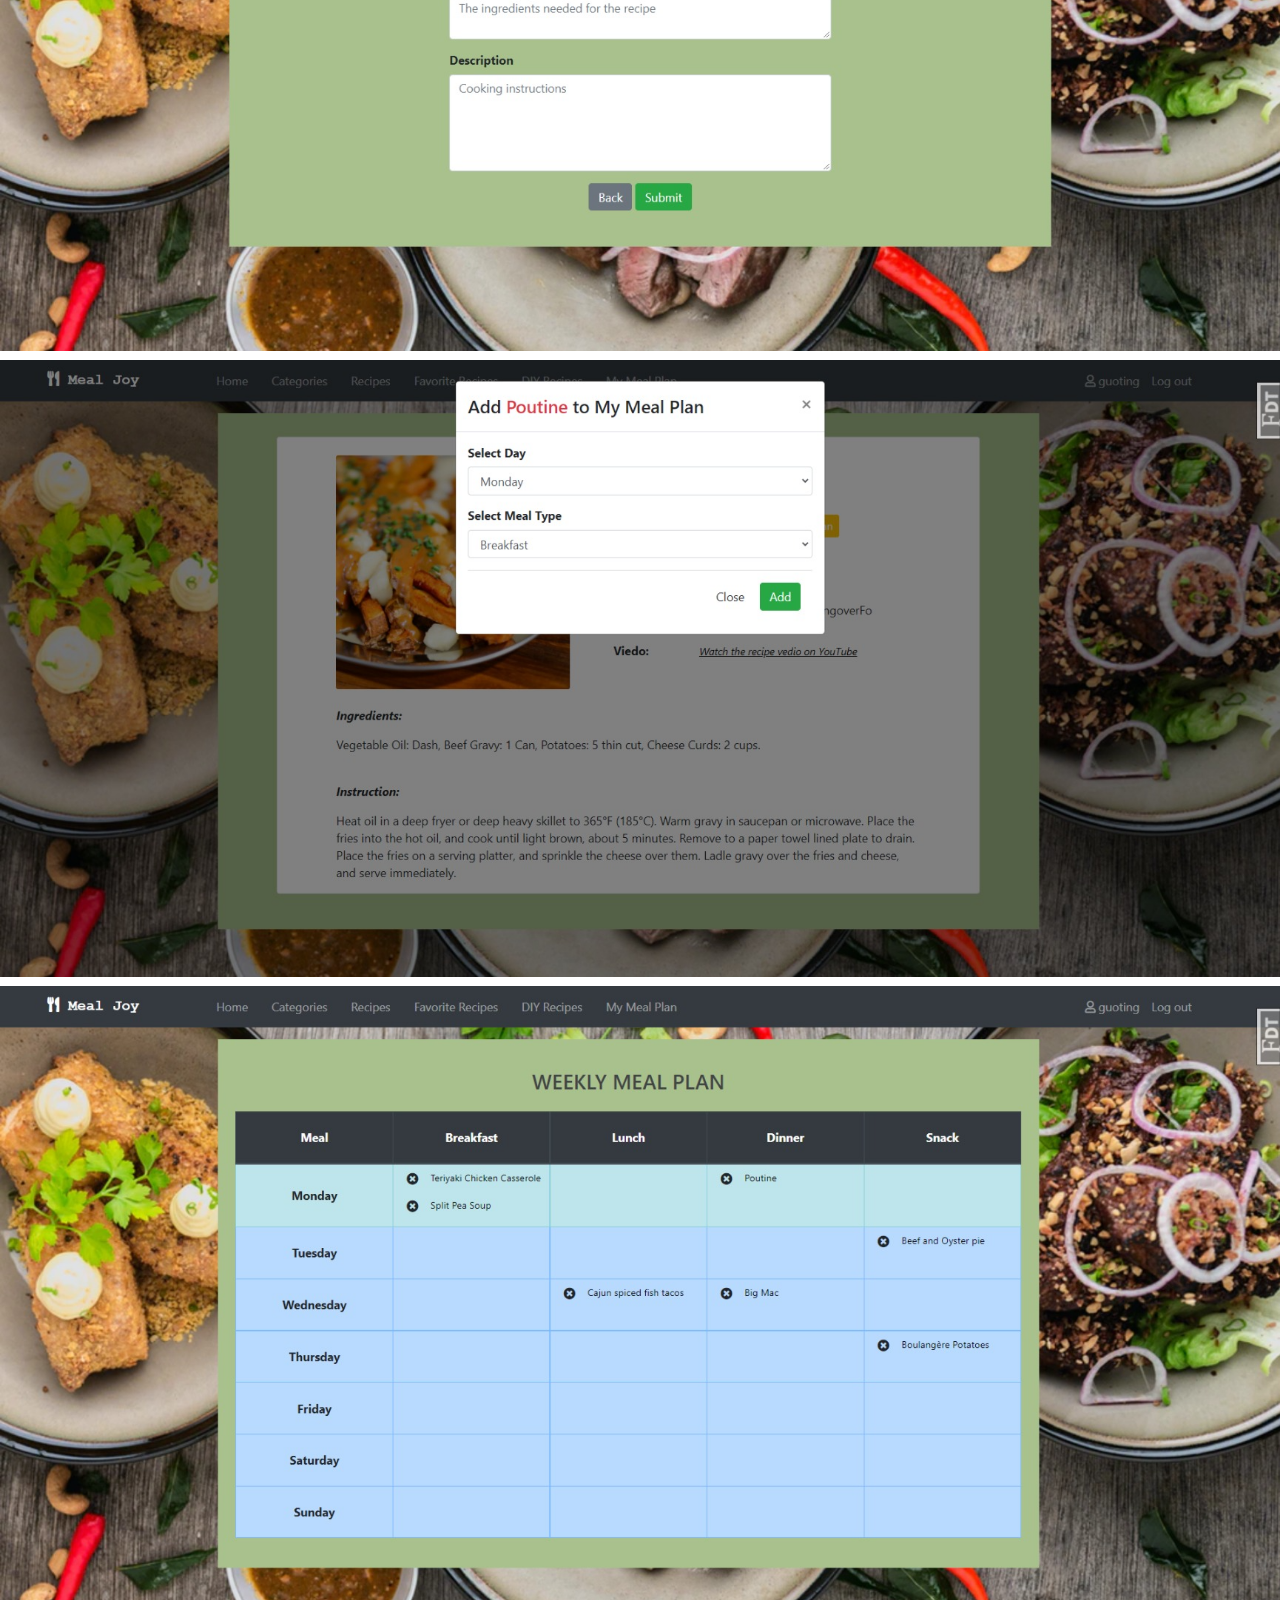
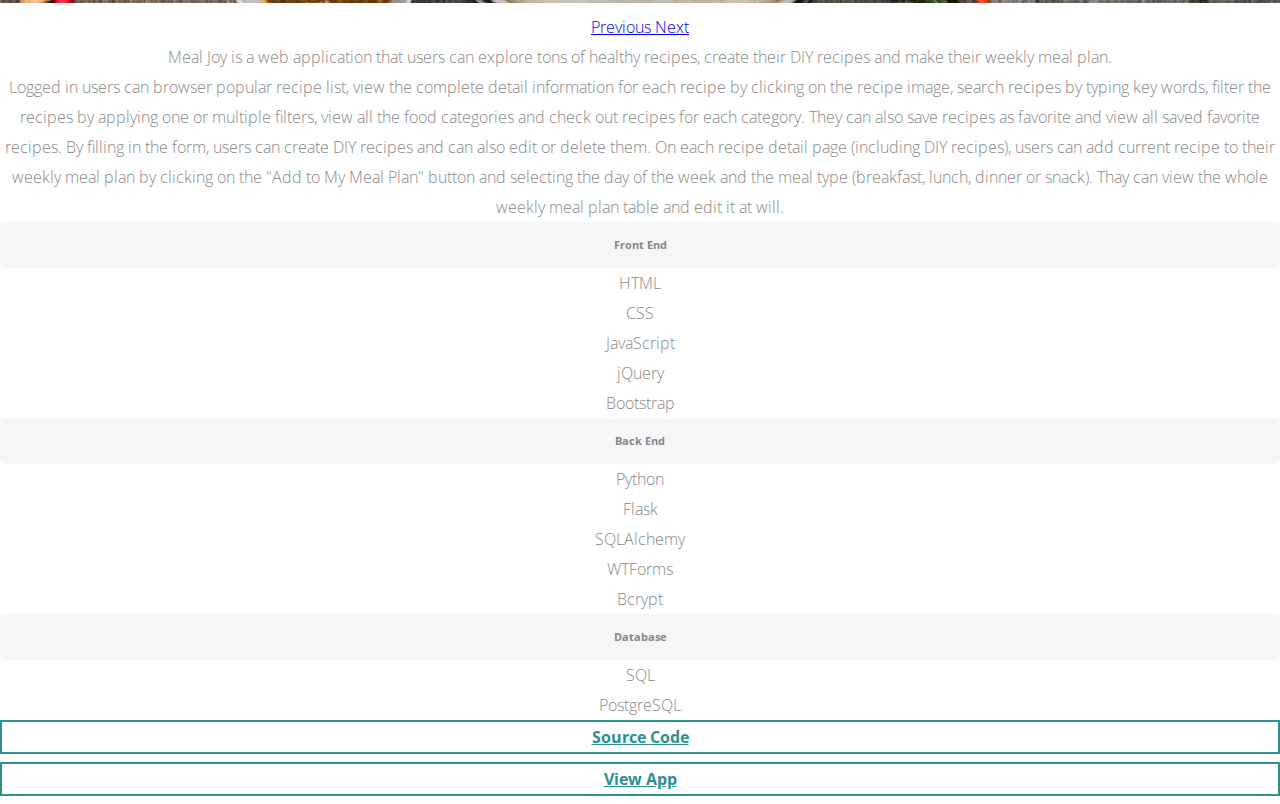
<file: mealjoy.html>
<!DOCTYPE html>
<html lang="en">

<head>
  <meta charset="UTF-8">
  <meta http-equiv="X-UA-Compatible" content="IE=edge">
  <meta name="viewport" content="width=device-width, initial-scale=1.0">
  <link rel="stylesheet" href="https://fonts.googleapis.com/css?family=Open+Sans:300,300i,400,600">
  <link rel="stylesheet" href="https://fonts.googleapis.com/css?family=Montserrat:300">
  <link rel="stylesheet" href="https://cdn.jsdelivr.net/npm/bootstrap@4.6.0/dist/css/bootstrap.min.css"
    integrity="sha384-B0vP5xmATw1+K9KRQjQERJvTumQW0nPEzvF6L/Z6nronJ3oUOFUFpCjEUQouq2+l" crossorigin="anonymous">
  <link rel="stylesheet" href="https://use.fontawesome.com/releases/v5.15.3/css/all.css"
    integrity="sha384-SZXxX4whJ79/gErwcOYf+zWLeJdY/qpuqC4cAa9rOGUstPomtqpuNWT9wdPEn2fk" crossorigin="anonymous">
  <link rel="stylesheet" href="style/style.css">
  <title>Portfolio - Meal Joy</title>
</head>

<body data-spy="scroll" data-target=".navbar-collapse" data-offset="0">
  <nav class="navbar navbar-dark bg-dark fixed-top navbar-expand-md">
    <div class="container">
      <h1 class="navbar-brand font-weight-bold "><a href="index.html">G.T.</a></h1>
      <button class="navbar-toggler" type="button" data-toggle="collapse" data-target="#navbarNav"
        aria-controls="navbarNav" aria-expanded="false" aria-label="Toggle navigation">
        <span class="navbar-toggler-icon"></span>
      </button>
      <div class="collapse navbar-collapse" id="navbarNav">
        <ul class="navbar-nav ml-auto">
          <li class="nav-item">
            <a class="nav-link" href="index.html#home">Home</a>
          </li>
          <li class="nav-item">
            <a class="nav-link" href="index.html#about">About</a>
          </li>
          <li class="nav-item">
            <a class="nav-link" href="index.html#projects">Portfolio</a>
          </li>
          <li class="nav-item">
            <a class="nav-link" href="index.html#contact">Contact</a>
          </li>
          <li class="nav-item">
            <a class="nav-link" href="index.html#resume">Resume</a>
          </li>
        </ul>
      </div>
    </div>
  </nav>

  <div class="page portfolio-subpage">
    <div class="container">
      <div class="row">
        <div class="col-md-8 offset-md-2">
          <h2>Meal Joy</h2>
        </div>

        <div class="col-md-8 offset-md-2">
          <div id="meal-joy-snapshots" class="carousel slide" data-ride="carousel">
            <ol class="carousel-indicators">
              <li data-target="#meal-joy-snapshots" data-slide-to="0" class="active"></li>
              <li data-target="#meal-joy-snapshots" data-slide-to="1"></li>
              <li data-target="#meal-joy-snapshots" data-slide-to="2"></li>
              <li data-target="#meal-joy-snapshots" data-slide-to="3"></li>
              <li data-target="#meal-joy-snapshots" data-slide-to="4"></li>
              <li data-target="#meal-joy-snapshots" data-slide-to="5"></li>
              <li data-target="#meal-joy-snapshots" data-slide-to="6"></li>
            </ol>
            <div class="carousel-inner">
              <div class="carousel-item active">
                <img src="images/portfolio/mealjoy/1.png" class="d-block w-100" alt="...">
              </div>
              <div class="carousel-item">
                <img src="images/portfolio/mealjoy/2.png" class="d-block w-100" alt="...">
              </div>
              <div class="carousel-item">
                <img src="images/portfolio/mealjoy/3.png" class="d-block w-100" alt="...">
              </div>
              <div class="carousel-item">
                <img src="images/portfolio/mealjoy/4.png" class="d-block w-100" alt="...">
              </div>
              <div class="carousel-item">
                <img src="images/portfolio/mealjoy/5.png" class="d-block w-100" alt="...">
              </div>
              <div class="carousel-item">
                <img src="images/portfolio/mealjoy/6.png" class="d-block w-100" alt="...">
              </div>
              <div class="carousel-item">
                <img src="images/portfolio/mealjoy/7.png" class="d-block w-100" alt="...">
              </div>
            </div>
            <a class="carousel-control-prev" href="#meal-joy-snapshots" role="button" data-slide="prev">
              <span class="carousel-control-prev-icon" aria-hidden="true"></span>
              <span class="sr-only">Previous</span>
            </a>
            <a class="carousel-control-next" href="#meal-joy-snapshots" role="button" data-slide="next">
              <span class="carousel-control-next-icon" aria-hidden="true"></span>
              <span class="sr-only">Next</span>
            </a>
          </div>
        </div>

        <div class="col-md-8 offset-md-2 text-left mt-3">
          <p>Meal Joy is a web application that users can explore tons of healthy recipes, create their DIY recipes and
            make their weekly meal plan.</p>
          <p>
            Logged in users can browser popular recipe list, view the complete detail information for each recipe by
            clicking on the recipe image, search recipes by typing key words,
            filter the recipes by applying one or multiple filters, view all the food categories and check out recipes
            for each category. They can also save recipes as favorite and view all saved favorite recipes. By filling in
            the form, users can create DIY recipes and can also edit or delete them. On each recipe detail page
            (including DIY recipes), users can add current recipe to their weekly meal plan by clicking on the "Add to
            My Meal Plan" button and selecting the day of the week and the meal type (breakfast, lunch, dinner or
            snack). Thay can view the whole weekly meal plan table and edit it at will.
          </p>
        </div>

        <div class="col-md-8 offset-md-2 text-left mt-3">
          <div class="row">
            <div class="col-4">
              <h6 class="skilltitle">Front End</h6>
              <ul>
                <li>HTML</li>
                <li>CSS</li>
                <li>JavaScript</li>
                <li>jQuery</li>
                <li>Bootstrap</li>
              </ul>
            </div>

            <div class="col-4">
              <h6 class="skilltitle">Back End</h6>
              <ul>
                <li>Python</li>
                <li>Flask</li>
                <li>SQLAlchemy</li>
                <li>WTForms</li>
                <li>Bcrypt</li>
              </ul>
            </div>

            <div class="col-4">
              <h6 class="skilltitle">Database</h6>
              <ul>
                <li>SQL</li>
                <li>PostgreSQL</li>
              </ul>
            </div>
          </div>
        </div>

        <div class="col-md-8 offset-md-2 mt-3">
          <div class="row">
            <a href="https://github.com/guoting1220/meal-joy" class="col-md-5 linkBtn btn btn-sm" target="_blank"
              role="button">Source Code</a>
            <a href="https://capstone-1-meal-plan.herokuapp.com" class="col-md-5 offset-md-2 linkBtn btn btn-sm"
              target="_blank">View
              App</a>
          </div>
        </div>
      </div>
    </div>
  </div>


  <script src="https://code.jquery.com/jquery-3.5.1.slim.min.js"
    integrity="sha384-DfXdz2htPH0lsSSs5nCTpuj/zy4C+OGpamoFVy38MVBnE+IbbVYUew+OrCXaRkfj"
    crossorigin="anonymous"></script>
  <script src="https://cdn.jsdelivr.net/npm/bootstrap@4.6.0/dist/js/bootstrap.bundle.min.js"
    integrity="sha384-Piv4xVNRyMGpqkS2by6br4gNJ7DXjqk09RmUpJ8jgGtD7zP9yug3goQfGII0yAns"
    crossorigin="anonymous"></script>
</body>


</html>
</file>
<file: style/style.css>
*{
	padding:0;
	margin:0;
	box-sizing: border-box;
}
body{
	/* font-family: "HelveticaNeue-Light", "Helvetica Neue Light", "Helvetica Neue", Helvetica, Arial, "Lucida Grande", sans-serif;  */
  font-family: 'Open Sans', sans-serif;
  font-size: 16px;
  font-weight: 300;
  color: #888;
  line-height: 30px;
  text-align: center;
  font-weight: 300;
	/* background-color: #f7e8e6; */
  position: relative;
  /* background-color: #EEEEEB; */
}

h1, h2 {
	margin-top: 10px;
	font-family: 'Montserrat', sans-serif;
	font-size: 38px;
  font-weight: 300;
  color: #555;
  line-height: 50px;  
}

h3, h4{
	font-family: 'Montserrat', sans-serif;
	font-size: 22px;
  font-weight: 300;
  color: #555;
  line-height: 30px;
}

img { max-width: 100%; }

.navbar-brand a {
  color: white;
}

.navbar-brand a:hover {
  text-decoration: none;
}


#home {
  padding: 210px 0;
  /* width:100%; */
	/* background-image:url("bgImg.jpg"); */
	/* background-size:cover; */
}

.page{
  min-height: 100vh;
  padding-top:120px;
  margin: 0 auto;
  /* padding-bottom: 120px; */
}

.page h2 {
  display: inline-block;
  margin-bottom: 10px;
  font-weight: bold;
}

.page h3 {
  margin-bottom: 10px;
  font-weight: bold;
}

.page h5 {
  text-align: center;
}

.page h6 {
  text-align: center;
}

.page ul {
   text-align: center;
}

.page li {
   list-style-type: none;
}

.skilltitle {
  font-weight: bold;
  background-color: #F5F6F7;
  border-radius: 5px;
  padding:0.5rem
}

.portrait img{
  width: 250px;
}

.skill-box .row {
margin-bottom: 1rem;;
}

.portfolio-box {
	text-align: left;
}

.portfolio-box .btn {
  font-size: small;
   color: #888;
   border: 1px solid #888;  
}

.portfolio-box .btn:hover {
  background-color: #F5F6F7;
}

.portfolio-box-image {
	overflow: hidden;
	border-radius: 4px;
}

.portfolio-box-image img {
  /* width: 100%; */
	-o-transition: all .8s; 
  -moz-transition: all .8s; 
  -webkit-transition: all .8s; 
  -ms-transition: all .8s; 
  transition: all .8s;
}

.portfolio-box-image:hover img {
	-o-transform: scale(1.25); 
  -moz-transform: scale(1.25); 
  -webkit-transform: scale(1.25); 
  -ms-transform: scale(1.25); 
  transform: scale(1.25);
}

.portfolio-box h3 {
	margin-top: 30px;
}

.portfolio-box h3 a { color: #555; }
.portfolio-box h3 a:hover, .portfolio-box h3 a:focus { color: #2B9090; }

.portfolio-box h3 i {
	padding-left: 10px;
	color: #ccc;
	-o-transition: all .3s; 
  -moz-transition: all .3s; 
  -webkit-transition: all .3s; 
  -ms-transition: all .3s; 
  transition: all .3s;
}
.portfolio-box h3:hover i { padding-left: 15px; }

.portfolio-box-date {
	padding-bottom: 10px;
	font-size: 14px;
	color: #aaa;
	text-transform: uppercase;
}

.portfolio-box-date i {
	padding-right: 5px;
	color: #ddd;
}
/* 
#resume embed {
  height: 1000px;
} */

.portfolio-subpage h2{
  font-family:'Gill Sans', 'Gill Sans MT', Calibri, 'Trebuchet MS', sans-serif;
  color: #2B9090;
}

.linkBtn {
  border: 2px solid  #2B9090;
  margin-bottom: 0.5rem;
  display: block;
  color: #2B9090;
  font-weight: bold;
}

.linkBtn:hover {
  background-color: #2B9090;
  color: white;
}

.contactCard {
  padding: 2rem;
  border-radius: 20px;
  background-color: #F5F6F7;
}

.email a {
  color: #888;
}

#findme {
  background-color: grey;
  color: white;
  border-radius: 6px;
  width: 10rem;
}
</file>
